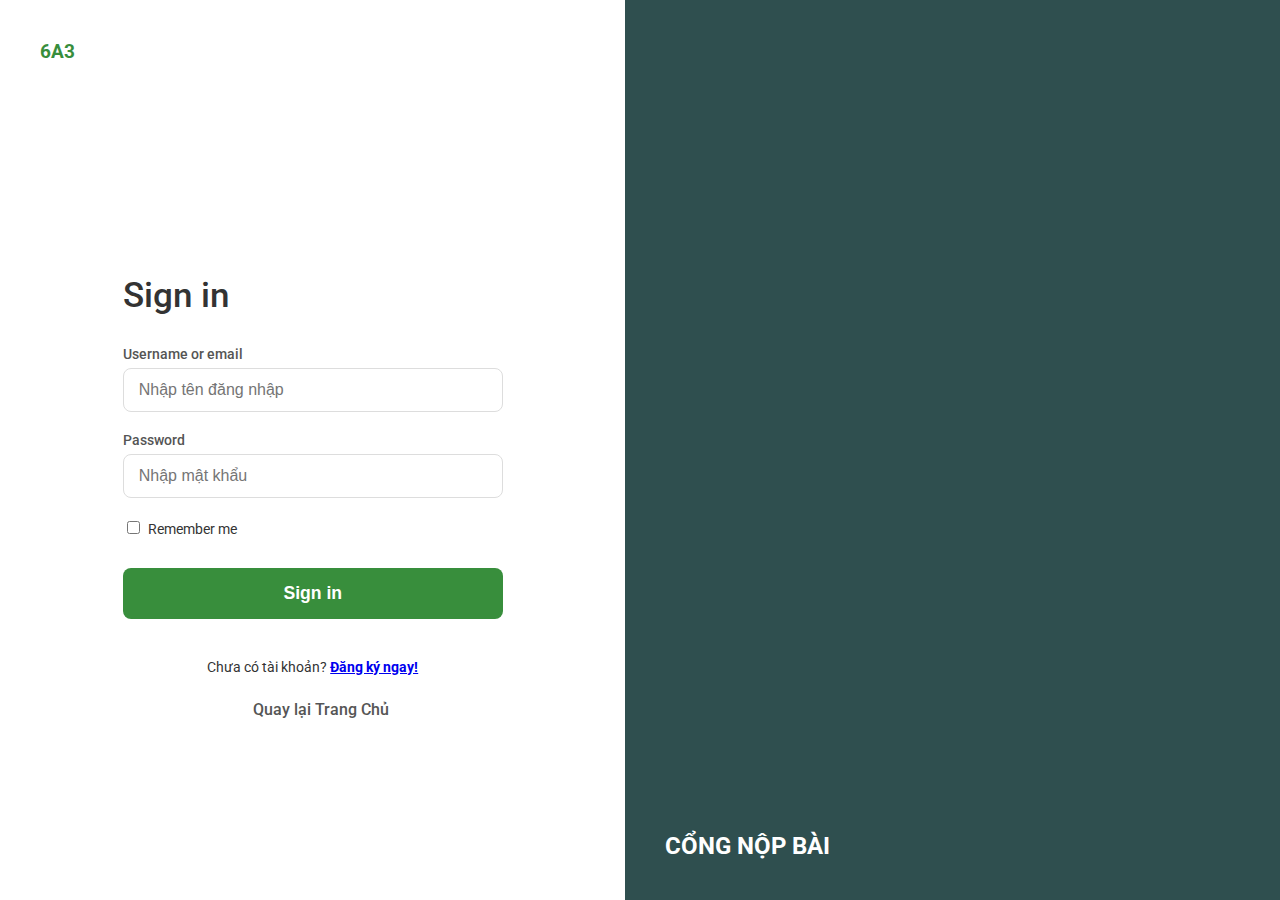
<file: chuc_nang_gv.html>
<!DOCTYPE html>
<html lang="vi">
<head>
    <meta charset="UTF-8">
    <meta name="viewport" content="width=device-width, initial-scale=1.0">
    <title>Trang Chủ | Giáo Viên 6A3</title>
    <style>
        /* CSS tương tự các file khác để giữ giao diện nhất quán */
        body { 
            font-family: 'Segoe UI', Tahoma, Geneva, Verdana, sans-serif; 
            margin: 0; 
            padding: 0; 
            background-color: #f0f8ff; 
            color: #333;
        }
        .header {
            background-color: #388E3C; 
            color: white;
            padding: 10px 40px;
            display: flex;
            justify-content: space-between;
            align-items: center; /* Đã thêm: Căn giữa dọc cho toàn bộ header */
        }
        .logo {
            display: flex; 
            align-items: center;
            cursor: pointer;
            font-size: 1.8em;
            font-weight: bold;
        }
        /* THAY ĐỔI LỚN: Điều chỉnh .nav-links để là container chứa tất cả các nút */
        .nav-links {
             display: flex; 
             align-items: center; /* Quan trọng: Căn giữa dọc các phần tử bên trong */
        }

        .nav-links a {
            color: white; text-decoration: none; padding: 8px 15px; border-radius: 4px; margin-left: 10px;
            transition: background-color 0.3s;
        }
        .nav-links a.active {
            background-color: #4CAF50; font-weight: bold;
        }
        #user-info-container {
            display: flex; 
            align-items: center; /* Quan trọng: Căn giữa dọc thông tin người dùng */
            margin-left: 20px;
        }
        #welcome-user {
            color: #FFC107; font-weight: bold; margin-right: 20px; font-size: 1.1em;
            /* Cần đảm bảo welcome-user căn giữa với các nút khác */
            padding: 0;
        }
        #logout-btn {
            background-color: #e74c3c; cursor: pointer; padding: 8px 15px;
        }
        #logout-btn:hover { background-color: #c0392b; }

        /* Main Content */
        .main-area {
            max-width: 900px;
            margin: 40px auto;
            padding: 20px;
            background-color: white;
            border-radius: 8px;
            box-shadow: 0 4px 10px rgba(0,0,0,0.1);
        }
        .welcome-block h1 {
            color: #388E3C;
            border-bottom: 2px solid #FFC107;
            padding-bottom: 10px;
            margin-bottom: 20px;
        }
        .welcome-block p {
            font-size: 1.1em;
            line-height: 1.6;
        }

        /* Action Grid */
        .action-grid {
            display: flex;
            gap: 20px;
            margin-top: 30px;
            justify-content: center;
        }
        .action-card {
            background-color: #e8f5e9;
            border: 1px solid #4CAF50;
            padding: 25px;
            border-radius: 8px;
            text-align: center;
            flex: 1;
            max-width: 300px;
            transition: transform 0.3s, box-shadow 0.3s;
            cursor: pointer;
        }
        .action-card:hover {
            transform: translateY(-5px);
            box-shadow: 0 8px 15px rgba(0,0,0,0.15);
        }
        .action-card h3 {
            color: #388E3C;
            margin-top: 10px;
            margin-bottom: 15px;
        }
        .action-card span {
            font-size: 3em;
            color: #FFC107;
            display: block;
        }
        .action-card a {
            text-decoration: none;
            color: #333;
            font-weight: bold;
        }

        /* Footer */
        .footer {
            padding: 20px; text-align: center; background-color: #333;
            color: white; font-size: 0.9em; margin-top: 40px;
        }
    </style>
</head>
<body onload="checkTeacherAccess()">
    <div class="header">
        <div class="logo">
            <span>LỚP 6A3 (GV)</span>
        </div>
        <div class="nav-links">
            <a href="#" class="active">Trang Chủ</a> 
            <a href="index_gv.html">Chấm Bài</a> 
            
            <div id="user-info-container">
                <span id="welcome-user"></span>
                <a href="#" onclick="logout()" id="logout-btn">Đăng Xuất</a>
            </div>
        </div>
    </div>

    <div class="main-area">
        <div class="welcome-block">
            <h1>Chào mừng, Giáo viên <span id="teacher-display-name"></span>!</h1>
            <p>Đây là trang tổng quan dành cho Giáo viên. Từ đây, bạn có thể nhanh chóng truy cập các công cụ quản lý bài tập và theo dõi tiến độ của học sinh.</p>
        </div>

        <div class="action-grid">
            <a href="index_gv.html" class="action-card">
                <span>📝</span>
                <h3>Chấm Bài/Quản Lý Bài Nộp</h3>
                <p>Xem, duyệt, và chấm điểm các bài tập đã nộp của học sinh 6A3.</p>
            </a>
            
            <a href="danh_sach_lop.html" class="action-card">
                <span>👥</span>
                <h3>Danh Sách Lớp</h3>
                <p>Xem thông tin chi tiết và thống kê về các thành viên lớp 6A3.</p>
            </a>
            </div>
        </div>
        
    </div>

    <div class="footer">
        © 2025 Lớp 6A3 Chuyên Anh | Hệ thống Quản Lý.
    </div>

    <script>
        let loggedInDisplayName = ''; 

        // Hàm kiểm tra quyền truy cập và hiển thị thông tin GV
        function checkTeacherAccess() {
            const role = localStorage.getItem('role');
            const displayName = localStorage.getItem('displayName'); 

            if (role !== 'gv') {
                alert('Bạn không có quyền truy cập trang này. Vui lòng đăng nhập bằng tài khoản Giáo viên.');
                window.location.href = 'dangnhap.html';
                return;
            }

            loggedInDisplayName = displayName || 'Giáo viên'; 
            
            // Cập nhật tên hiển thị
            document.getElementById('teacher-display-name').textContent = loggedInDisplayName;
            document.getElementById('welcome-user').textContent = `Xin chào, ${loggedInDisplayName}!`;
        }

        function logout() {
            localStorage.removeItem('username');
            localStorage.removeItem('role');
            localStorage.removeItem('displayName'); 
            // Điều hướng về trang chủ chung hoặc trang đăng nhập
            window.location.href = 'trang_chu_gv.html'; 
        }
    </script>
</body>
</html>
</file>
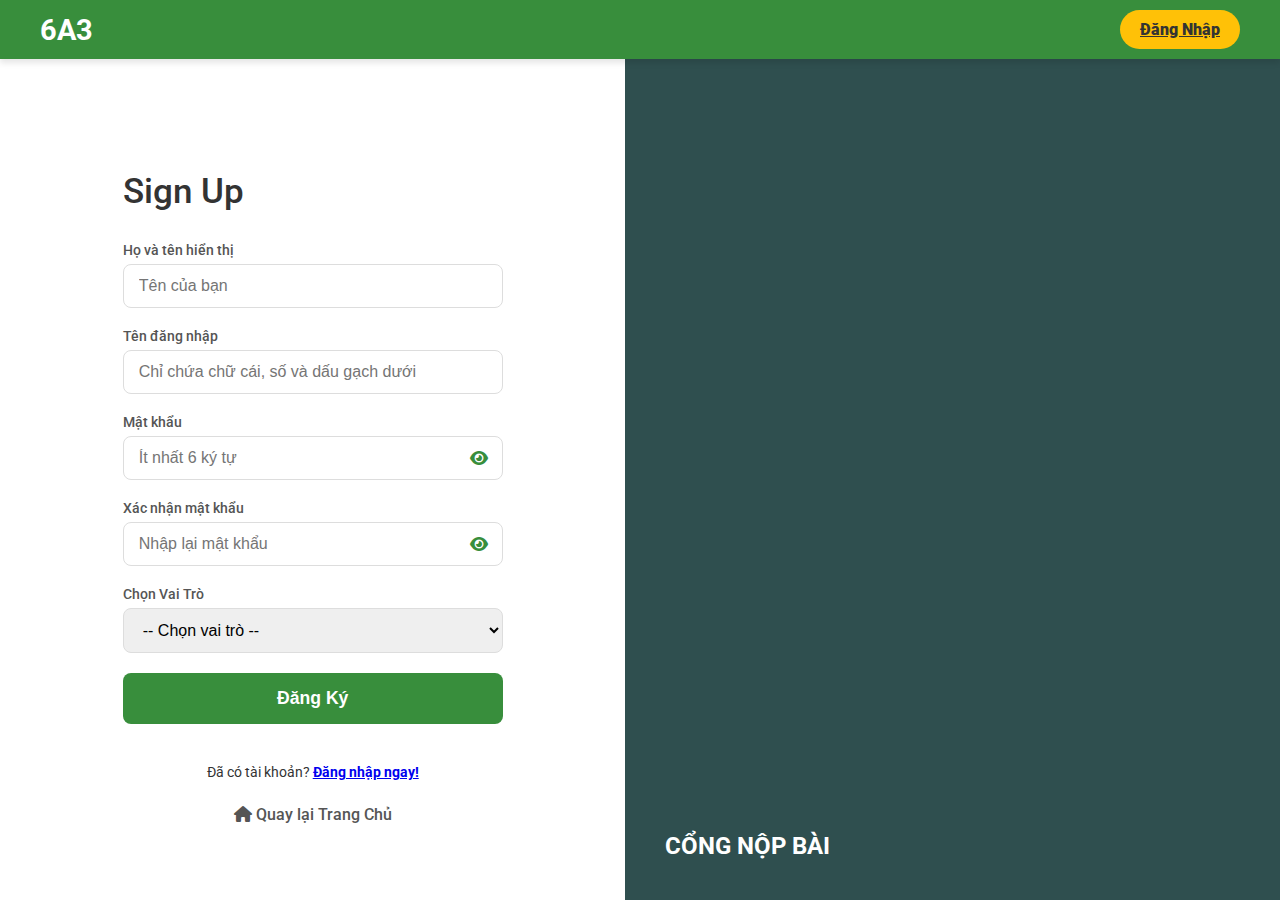
<file: dangky.html>
<!DOCTYPE html>
<html lang="vi">
<head>
    <meta charset="UTF-8">
    <meta name="viewport" content="width=device-width, initial-scale=1.0">
    <title>Đăng Ký | Cổng Nộp Bài 6A3</title>
    <link href="https://fonts.googleapis.com/css2?family=Roboto:wght@300;400;500;700;900&display=swap" rel="stylesheet">
    <link rel="stylesheet" href="https://cdnjs.cloudflare.com/ajax/libs/font-awesome/6.0.0-beta3/css/all.min.css">
    <style>
        /* CSS của bạn (Giữ nguyên) */
        :root {
            --primary-green: #388E3C;
            --light-green: #4CAF50;
            --dark-gray: #333;
            --medium-gray: #555;
            --light-gray: #ddd;
            --accent-yellow: #FFC107;
            --bg-light: #f9f9f9;
            --text-color: #333;
            --box-shadow: 0 4px 6px rgba(0, 0, 0, 0.1);
        }

        body {
            font-family: 'Roboto', sans-serif;
            margin: 0;
            padding: 0;
            background-color: var(--bg-light);
            display: flex;
            min-height: 100vh;
            color: var(--text-color);
            overflow: hidden; 
        }

        .signup-wrapper {
            display: flex;
            width: 100%;
        }

        /* --- HEADER --- */
        .header {
            background-color: var(--primary-green);
            color: white;
            padding: 10px 40px;
            display: flex;
            justify-content: space-between;
            align-items: center;
            box-shadow: var(--box-shadow);
            position: absolute; 
            top: 0;
            width: calc(100% - 80px); 
            z-index: 10;
        }

        .logo {
            font-size: 1.8em;
            font-weight: 700;
            color: white;
            text-decoration: none;
            cursor: pointer;
        }

        .nav-links {
            display: flex;
            align-items: center;
            gap: 10px;
        }

        /* Nút Đăng Nhập (màu vàng) */
        .nav-links a.btn-login-nav { 
            background-color: var(--accent-yellow); 
            color: var(--dark-gray); 
            font-weight: 900;
            padding: 10px 20px;
            border-radius: 25px; 
        }
        .nav-links a.btn-login-nav:hover { 
            background-color: #ffd760; 
        }


        /* --- LEFT SIDE - SIGNUP FORM --- */
        .signup-left {
            flex: 1;
            display: flex;
            flex-direction: column;
            align-items: center;
            justify-content: center;
            padding: 120px 40px 40px 40px; 
            background-color: white;
            position: relative;
            min-width: 400px; 
            overflow-y: auto; 
        }

        .signup-logo-small {
            position: absolute;
            top: 40px;
            left: 40px;
            font-size: 1.2em;
            font-weight: 700;
            color: var(--primary-green);
            cursor: pointer;
        }

        .signup-form-container {
            width: 100%;
            max-width: 380px; 
            text-align: left;
        }

        .signup-form-container h1 {
            font-size: 2.2em;
            font-weight: 500;
            margin-bottom: 30px;
            color: var(--dark-gray);
        }

        .form-group {
            margin-bottom: 20px;
        }

        .form-group label {
            display: block;
            font-size: 0.9em;
            color: var(--medium-gray);
            margin-bottom: 5px;
            font-weight: 500;
        }

        .input-box-wrapper {
            position: relative;
        }

        .form-group input[type="text"],
        .form-group input[type="password"],
        .form-group input[type="email"],
        .form-group select {
            width: 100%;
            padding: 12px 15px;
            border: 1px solid var(--light-gray);
            border-radius: 8px;
            font-size: 1em;
            box-sizing: border-box;
            transition: border-color 0.3s;
        }

        .password-icon {
            position: absolute;
            right: 15px;
            top: 50%;
            transform: translateY(-50%);
            color: var(--primary-green);
            cursor: pointer;
        }

        .form-group input:focus, .form-group select:focus {
            outline: none;
            border-color: var(--primary-green);
        }

        .form-options {
            display: flex;
            justify-content: flex-start;
            align-items: center;
            margin-bottom: 30px;
            font-size: 0.9em;
        }

        .form-options input[type="checkbox"] {
            margin-right: 5px;
        }

        .btn-signup {
            width: 100%;
            padding: 15px;
            background-color: var(--primary-green);
            color: white;
            border: none;
            border-radius: 8px;
            font-size: 1.1em;
            font-weight: 600;
            cursor: pointer;
            transition: background-color 0.3s ease;
            margin-bottom: 20px;
        }
        .btn-signup:hover {
            background-color: var(--light-green);
        }

        .back-to-home {
            width: 100%;
            text-align: center;
            margin-top: 10px;
            font-size: 1em;
        }
        .back-to-home a {
            display: inline-block;
            color: var(--medium-gray);
            text-decoration: none;
            padding: 10px 0;
            font-weight: 500;
            transition: color 0.3s;
        }
        .back-to-home a:hover {
            color: var(--primary-green);
            text-decoration: underline;
        }


        /* --- RIGHT SIDE - IMAGE --- */
        .signup-right {
            flex: 1.2;
            background-color: #2F4F4F;
            background-image: url('https://hcmupeda.edu.vn/wp-content/uploads/2021/10/Ky-nang-lam-viec-nhom-la-gi-va-cach-lam-viec-nhom-hieu-qua-768x506.jpg');
            background-size: cover;
            background-position: center;
            position: relative;
        }

        .signup-right-overlay {
            position: absolute;
            bottom: 40px;
            left: 40px;
            color: white;
            font-size: 1.5em;
            font-weight: bold;
        }

        /* Responsive adjustments */
        @media (max-width: 992px) {
            .signup-right {
                display: none;
            }
            .signup-left {
                width: 100%;
                flex: none;
            }
        }
    </style>
</head>
<body>
    <div class="header">
        <a href="trang_chu.html" class="logo">6A3</a>
        <div class="nav-links">
            <a href="dangnhap.html" class="btn-login-nav">Đăng Nhập</a>
        </div>
    </div>

    <div class="signup-wrapper">
        <div class="signup-left">
            <div class="signup-logo-small" onclick="window.location.href='trang_chu.html'">
                6A3
            </div>

            <div class="signup-form-container">
                <h1>Sign Up</h1>

                <form id="signup-form"> 
                    <div class="form-group">
                        <label for="display-name">Họ và tên hiển thị</label>
                        <input type="text" id="display-name" required placeholder="Tên của bạn">
                    </div>

                    <div class="form-group">
                        <label for="username">Tên đăng nhập</label>
                        <input type="text" id="username" required placeholder="Chỉ chứa chữ cái, số và dấu gạch dưới">
                    </div>

                    <div class="form-group">
                        <label for="password">Mật khẩu</label>
                        <div class="input-box-wrapper">
                            <input type="password" id="password" required placeholder="Ít nhất 6 ký tự">
                            <i class="fas fa-eye password-icon"></i>
                        </div>
                    </div>

                    <div class="form-group">
                        <label for="confirm-password">Xác nhận mật khẩu</label>
                        <div class="input-box-wrapper">
                            <input type="password" id="confirm-password" required placeholder="Nhập lại mật khẩu">
                            <i class="fas fa-eye password-icon"></i>
                        </div>
                    </div>

                    <div class="form-group">
                        <label for="role">Chọn Vai Trò</label>
                        <select id="role" required>
                            <option value="">-- Chọn vai trò --</option>
                            <option value="hs">Học sinh</option>
                            <option value="gv">Giáo viên</option>
                        </select>
                    </div>

                    <button type="submit" class="btn-signup">Đăng Ký</button>
                </form>

                <p style="text-align: center; margin-top: 20px; font-size: 0.9em;">
                    Đã có tài khoản? <a href="dangnhap.html" style="font-weight: 700;">Đăng nhập ngay!</a>
                </p>

                <div class="back-to-home">
                    <a href="trang_chu.html"><i class="fas fa-home"></i> Quay lại Trang Chủ</a>
                </div>
            </div>
        </div>

        <div class="signup-right">
            <div class="signup-right-overlay">
                CỔNG NỘP BÀI
            </div>
        </div>
    </div>

    <script src="db_submissions.js"></script> 
    
    <script>
        // Chức năng ẩn/hiện mật khẩu (giữ nguyên)
        document.querySelectorAll('.password-icon').forEach(icon => {
            icon.addEventListener('click', function() {
                const passwordInput = this.previousElementSibling;
                const type = passwordInput.getAttribute('type') === 'password' ? 'text' : 'password';
                passwordInput.setAttribute('type', type);
                this.classList.toggle('fa-eye-slash');
                this.classList.toggle('fa-eye');
            });
        });

        // Hàm xử lý đăng ký chính
       // Thay thế khối JavaScript hiện tại trong file dangky.html của bạn

document.getElementById('register-form').addEventListener('submit', function(event) {
    event.preventDefault();

    const username = document.getElementById('username').value.trim();
    const password = document.getElementById('password').value;
    const displayName = document.getElementById('display-name').value.trim(); // Tên hiển thị

    // 1. Lấy danh sách người dùng hiện tại
    const usersJSON = localStorage.getItem('allUsers');
    let allUsers = {};
    if (usersJSON) {
        allUsers = JSON.parse(usersJSON);
    }

    // 2. Kiểm tra tên đăng nhập đã tồn tại chưa
    if (allUsers[username]) {
        alert('Tên đăng nhập đã tồn tại. Vui lòng chọn tên khác.');
        return;
    }

    // 3. THÊM người dùng mới
    const newUser = {
        username: username,
        password: password,
        role: 'hs', // Mặc định là học sinh
        displayName: displayName
    };

    allUsers[username] = newUser;

    // 4. LƯU danh sách người dùng MỚI (có người dùng vừa đăng ký) trở lại localStorage
    localStorage.setItem('allUsers', JSON.stringify(allUsers));
    
    alert(`Đăng ký thành công! Chào mừng ${displayName}. Bạn có thể đăng nhập ngay bây giờ.`);
    
    // Chuyển hướng về trang đăng nhập
    window.location.href = 'dangnhap.html'; 
});
    </script>
</body>
</html>
</file>
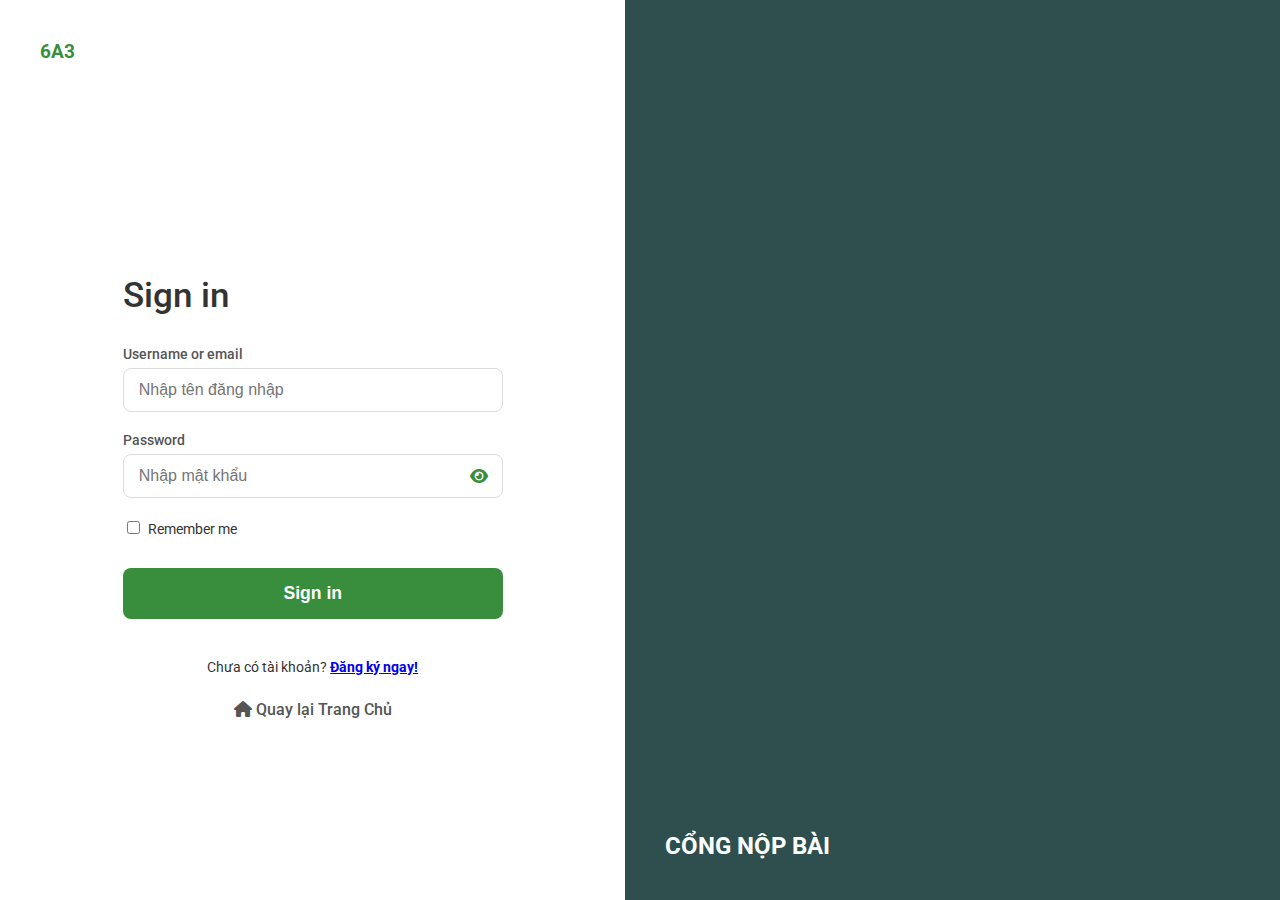
<file: dangnhap.html>
<!DOCTYPE html>
<html lang="vi">
<head>
    <meta charset="UTF-8">
    <meta name="viewport" content="width=device-width, initial-scale=1.0">
    <title>Đăng Nhập | Cổng Nộp Bài 6A3</title>
    
    <link href="https://fonts.googleapis.com/css2?family=Roboto:wght@300;400;500;700;900&display=swap" rel="stylesheet">
    <link rel="stylesheet" href="https://cdnjs.cloudflare.com/ajax/libs/font-awesome/6.0.0-beta3/css/all.min.css">
    <style>
        :root {
            --primary-green: #388E3C; 
            --light-green: #4CAF50;  
            --dark-gray: #333;
            --medium-gray: #555;
            --light-gray: #ddd;
            --accent-yellow: #FFC107; 
            --bg-light: #f9f9f9;
            --text-color: #333;
            --box-shadow: 0 4px 6px rgba(0, 0, 0, 0.1);
        }

        body {
            font-family: 'Roboto', sans-serif;
            margin: 0;
            padding: 0;
            background-color: var(--bg-light);
            display: flex;
            min-height: 100vh;
            color: var(--text-color);
            overflow: hidden; 
        }

        .login-wrapper {
            display: flex;
            width: 100%;
        }
        
        /* --- HEADER/NAVIGATION (Giữ style) --- */
        .header { 
            background-color: var(--primary-green); 
            color: white; 
            padding: 10px 40px; 
            display: flex; 
            justify-content: space-between; 
            align-items: center; 
            box-shadow: var(--box-shadow);
            position: absolute;
            top: 0;
            width: calc(100% - 80px); 
            z-index: 10;
        }
        .logo { 
            font-size: 1.8em; 
            font-weight: 700; 
            color: white; 
            cursor: pointer; 
        }
        .nav-links { 
            display: flex; 
            align-items: center; 
            gap: 10px;
        }
        .nav-links a { 
            color: white; 
            text-decoration: none; 
            padding: 10px 15px; 
            border-radius: 8px; 
            font-weight: 700;
            transition: background-color 0.3s;
        }
        .nav-links a.btn-login-nav { 
            background-color: var(--accent-yellow); 
            color: var(--dark-gray); 
            font-weight: 900;
            padding: 10px 20px;
            border-radius: 25px; 
        }
        .nav-links a.btn-login-nav:hover { 
            background-color: #ffd760; 
        }


        /* --- LEFT SIDE - LOGIN FORM --- */
        .login-left {
            flex: 1; 
            display: flex;
            flex-direction: column;
            align-items: center;
            justify-content: center;
            padding: 120px 40px 40px 40px; 
            background-color: white;
            position: relative;
            min-width: 400px;
        }
        
        /* Logo (Đã điều chỉnh vị trí do không còn ngôn ngữ ở góc phải) */
        .login-logo-small {
            position: absolute;
            top: 40px;
            left: 40px;
            font-size: 1.2em;
            font-weight: 700;
            color: var(--primary-green);
            cursor: pointer; 
        }
        
        /* Đã xóa .language-selector-container và .language-selector CSS */

        .login-form-container {
            width: 100%;
            max-width: 380px; 
            text-align: left;
        }

        .login-form-container h1 {
            font-size: 2.2em;
            font-weight: 500;
            margin-bottom: 30px;
            color: var(--dark-gray);
        }

        .form-group {
            margin-bottom: 20px;
        }

        .form-group label {
            display: block;
            font-size: 0.9em;
            color: var(--medium-gray);
            margin-bottom: 5px;
            font-weight: 500;
        }
        
        .input-box-wrapper {
            position: relative;
        }

        .form-group input[type="text"],
        .form-group input[type="password"] { 
            width: 100%;
            padding: 12px 15px;
            border: 1px solid var(--light-gray);
            border-radius: 8px; 
            font-size: 1em;
            box-sizing: border-box;
            transition: border-color 0.3s;
        }
        
        /* Icon mắt */
        .password-icon {
            position: absolute;
            right: 15px;
            top: 50%;
            transform: translateY(-50%);
            color: var(--primary-green);
            cursor: pointer;
        }

        .form-group input:focus { 
            outline: none;
            border-color: var(--primary-green);
        }

        .form-options {
            display: flex;
            justify-content: flex-start; 
            align-items: center;
            margin-bottom: 30px;
            font-size: 0.9em;
        }
        
        .form-options input[type="checkbox"] {
            margin-right: 5px;
        }
        
        .btn-signin {
            width: 100%;
            padding: 15px;
            background-color: var(--primary-green);
            color: white;
            border: none;
            border-radius: 8px;
            font-size: 1.1em;
            font-weight: 600;
            cursor: pointer;
            transition: background-color 0.3s ease;
            margin-bottom: 20px; 
        }
        .btn-signin:hover {
            background-color: var(--light-green);
        }

        /* Style cho nút Quay lại Trang Chủ */
        .back-to-home {
            width: 100%;
            text-align: center;
            margin-top: 10px;
            font-size: 1em;
        }
        .back-to-home a {
            display: inline-block;
            color: var(--medium-gray);
            text-decoration: none;
            padding: 10px 0;
            font-weight: 500;
            transition: color 0.3s;
        }
        .back-to-home a:hover {
            color: var(--primary-green);
            text-decoration: underline;
        }


        /* --- RIGHT SIDE - IMAGE --- */
        .login-right {
            flex: 1.2; 
            background-color: #2F4F4F; 
            /* URL ảnh minh họa bạn đã cung cấp */
            background-image: url('https://thanhnien.mediacdn.vn/uploaded/dieutrang.qc/2019_12_15/ila/ial-1_ULVT.jpg?width=500'); 
            background-size: cover;
            background-position: center;
            position: relative;
        }
        
        .login-right-overlay {
            position: absolute;
            bottom: 40px;
            left: 40px;
            color: white;
            font-size: 1.5em;
            font-weight: bold;
        }
        
        /* Responsive adjustments */
        @media (max-width: 992px) {
            .login-right {
                display: none; 
            }
            .login-left {
                width: 100%;
                flex: none;
            }
        }
    </style>
</head>
<body onload="checkAccess()">
    <div class="login-wrapper">
        <div class="login-left">
            
            <div class="login-logo-small" onclick="window.location.href='trang_chu.html'">
                6A3
            </div>
            <div class="login-form-container">
                <h1>Sign in</h1>

                <form id="login-form">
                    <div class="form-group">
                        <label for="username">Username or email</label>
                        <input type="text" id="username" required placeholder="Nhập tên đăng nhập">
                    </div>

                    <div class="form-group">
                        <label for="password">Password</label>
                        <div class="input-box-wrapper">
                            <input type="password" id="password" required placeholder="Nhập mật khẩu">
                            <i class="fas fa-eye password-icon"></i>
                        </div>
                    </div>
                    
                    <div class="form-options">
                        <div class="checkbox-group">
                            <input type="checkbox" id="remember-me">
                            <label for="remember-me">Remember me</label>
                        </div>
                    </div>

                    <button type="submit" class="btn-signin">Sign in</button>
                    
                </form>
                
                <p style="text-align: center; margin-top: 20px; font-size: 0.9em;">
                    Chưa có tài khoản? <a href="dangky.html" style="font-weight: 700;">Đăng ký ngay!</a>
                </p>
                
                <div class="back-to-home">
                    <a href="trang_chu.html"><i class="fas fa-home"></i> Quay lại Trang Chủ</a>
                </div>
            </div>
        </div>

        <div class="login-right">
            <div class="login-right-overlay">
                CỔNG NỘP BÀI
            </div>
        </div>
    </div>
    
<script src="db_submissions.js"></script>
    <script>
        // DÁN TOÀN BỘ CODE NÀY VÀO KHỐI <script> TRONG dangnhap.html

// =========================================================================
// ✅ HÀM KHỞI TẠO TỐI THIỂU (CHỈ TÀI KHOẢN GV)
// =========================================================================
function initializeUsers() {
    const usersJSON = localStorage.getItem('allUsers');
    
    // Nếu chưa có dữ liệu HOẶC dữ liệu không hợp lệ, KHỞI TẠO LẠI
    if (!usersJSON || Object.keys(JSON.parse(usersJSON)).length === 0) {
        const defaultUsers = {
            'ndb_chaowner': { username: 'ndb_chaowner', password: 'matkhauquantrong', role: 'gv', displayName: 'Ngô Đăng Bảo Châu' },
            // Bỏ qua 40 HS, chúng sẽ tự đăng ký
        };
        // LƯU DỮ LIỆU CHỈ CÓ GV VÀO LOCALSTORAGE LẦN ĐẦU TIÊN
        localStorage.setItem('allUsers', JSON.stringify(defaultUsers));
        console.log('Đã khởi tạo tài khoản Giáo viên mặc định.');
    }
}

// GỌI HÀM KHỞI TẠO NGAY KHI TRANG TẢI
initializeUsers(); 

// --- CÁC HÀM KHÁC (GIỮ NGUYÊN) ---

function redirectToRolePage(role) {
    if (role === 'gv') {
        window.location.href = 'index_gv.html'; 
    } else if (role === 'hs') {
        window.location.href = 'index_hs.html'; 
    } else {
        window.location.href = 'trang_chu.html';
    }
}

function checkAccess() {
    const role = localStorage.getItem('role');
    if (role) {
        redirectToRolePage(role); 
    }
}

document.getElementById('login-form').addEventListener('submit', function(event) {
    event.preventDefault();

    const username = document.getElementById('username').value.trim();
    const password = document.getElementById('password').value;

    // Lấy danh sách người dùng (đã được cập nhật từ Đăng ký)
    const usersJSON = localStorage.getItem('allUsers');
    let allUsers = {};
    if (usersJSON) {
        allUsers = JSON.parse(usersJSON);
    }
    
    const foundUser = allUsers[username];
    
    if (!foundUser || foundUser.password !== password) {
        alert("Tên Người Dùng hoặc Mật khẩu không chính xác.");
        return;
    }
    
    const userRole = foundUser.role;

    localStorage.setItem('username', username);
    localStorage.setItem('displayName', foundUser.displayName); 
    localStorage.setItem('role', userRole);

    alert(`Đăng nhập thành công! Chào mừng ${foundUser.displayName}.`);

    redirectToRolePage(userRole);
});
    
const passwordInput = document.getElementById('password');
const toggleIcon = document.querySelector('.password-icon');
if (toggleIcon) {
    toggleIcon.addEventListener('click', function() {
        const type = passwordInput.getAttribute('type') === 'password' ? 'text' : 'password';
        passwordInput.setAttribute('type', type);
        this.classList.toggle('fa-eye-slash');
        this.classList.toggle('fa-eye');
    });
}
    </script>
</body>
</html>
</file>
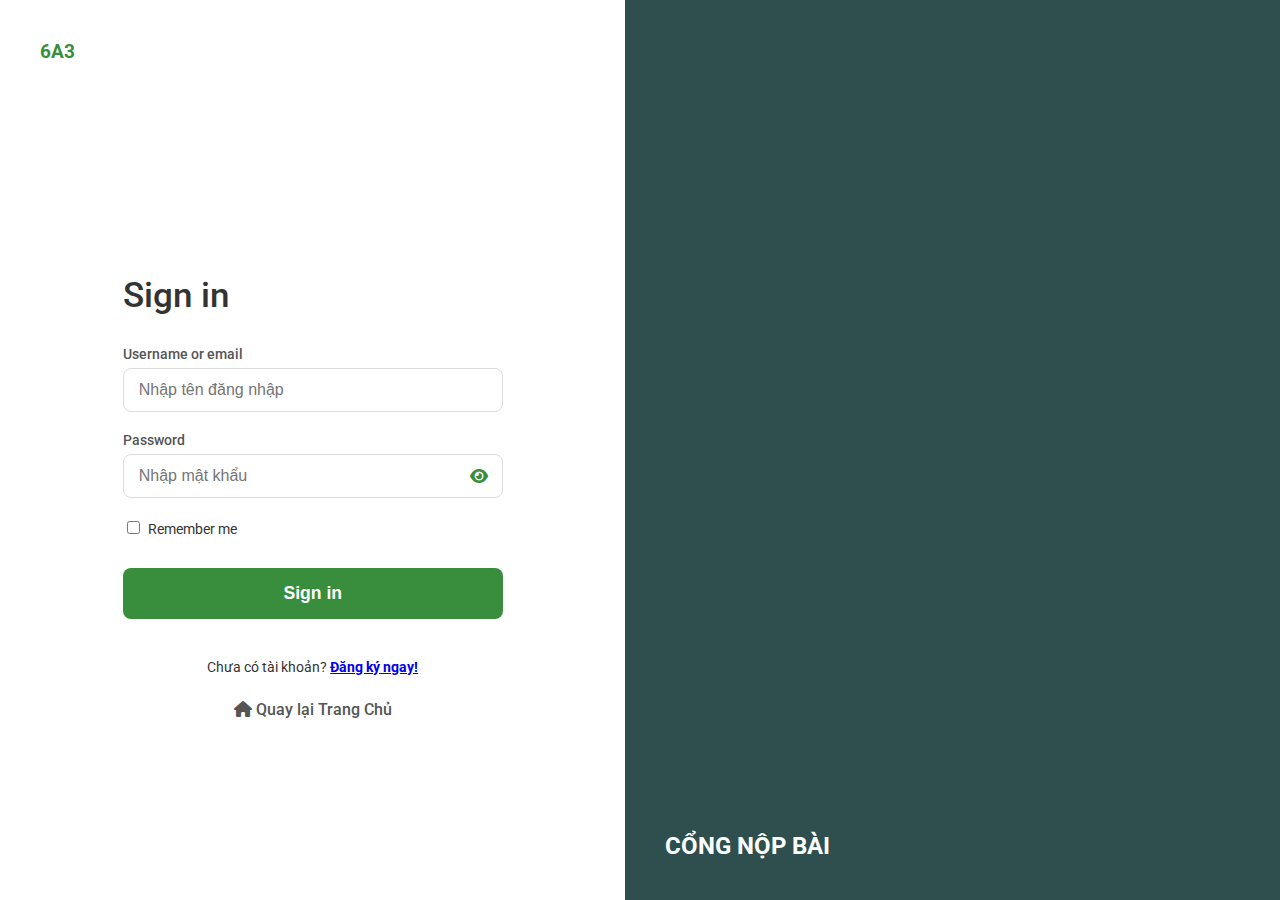
<file: danh_sach_lop.html>
<!DOCTYPE html>
<html lang="vi">
<head>
    <meta charset="UTF-8">
    <meta name="viewport" content="width=device-width, initial-scale=1.0">
    <title>Quản Lý Thành Viên Lớp 6A3</title>
    <link rel="stylesheet" href="style.css"> 
    <link rel="stylesheet" href="https://cdnjs.cloudflare.com/ajax/libs/font-awesome/5.15.4/css/all.min.css">
</head>
<body>
    <header>
        <div class="logo">LỚP 6A3 (QUẢN LÝ)</div>
        <nav>
            <a href="trang_chu_gv.html">Trang Chủ</a>
            <a href="index_gv.html">Chấm Bài</a>
            <div class="user-info">
                <i class="fas fa-user-circle"></i> 
                <span>Xin chào, <span id="display-name">Giáo viên</span>!</span>
                <a href="#" id="logout-button" class="btn-logout">Đăng Xuất</a>
            </div>
        </nav>
    </header>

    <main class="container">
        <h2 class="section-title">Quản Lý Thành Viên Lớp 6A3</h2>
        
        <div id="stats-summary" class="stats-box">
            <p class="stats-title"><i class="fas fa-chart-bar"></i> Thống Kê Tổng Hợp</p>
            <div class="stats-content">
                <span id="total-users">Tổng số: </span>
                <span id="total-gv">Giáo viên: </span>
                <span id="total-hs">Học sinh: </span>
            </div>
        </div>
        
        <h3 class="list-title gv-color">
            <i class="fas fa-chalkboard-teacher"></i> Giáo Viên Quản Lý
        </h3>
        <div class="content-box">
            <table id="gv-list-table" class="data-table">
                <thead>
                    <tr>
                        <th>STT</th>
                        <th>Họ và Tên</th>
                        <th>Tên Đăng Nhập</th>
                    </tr>
                </thead>
                <tbody>
                    </tbody>
            </table>
        </div>

        <h3 class="list-title hs-color">
            <i class="fas fa-user-graduate"></i> Danh Sách Học Sinh
        </h3>
        <div class="content-box">
            <table id="hs-list-table" class="data-table">
                <thead>
                    <tr>
                        <th>STT</th>
                        <th>Họ và Tên</th>
                        <th>Tên Đăng Nhập</th>
                        <th class="col-actions">Thao Tác Quản Lý</th>
                    </tr>
                </thead>
                <tbody>
                    </tbody>
            </table>
        </div>
    </main>
    
    <footer class="footer">
        © 2025 Lớp 6A3 Chuyên Anh | Hệ thống Quản Lý.
    </footer>

    <script src="db_submissions.js"></script>
    <script>
        // --- LOGIC HIỂN THỊ DANH SÁCH NGƯỜI DÙNG VÀ QUẢN LÝ ---

        function checkAuth() {
            const role = localStorage.getItem('role');
            if (role !== 'gv') {
                alert("Bạn không có quyền truy cập trang này.");
                window.location.href = 'dangnhap.html';
            }
            const displayName = localStorage.getItem('displayName') || 'Giáo viên';
            document.getElementById('display-name').textContent = displayName;
        }

        function loadUserList() {
            const users = JSON.parse(localStorage.getItem('users') || '[]');
            const gvTableBody = document.querySelector('#gv-list-table tbody');
            const hsTableBody = document.querySelector('#hs-list-table tbody');
            
            gvTableBody.innerHTML = ''; 
            hsTableBody.innerHTML = ''; 

            const gvList = users.filter(user => user.role === 'gv');
            const hsList = users.filter(user => user.role === 'hs');
            
            // Cập nhật thống kê
            document.getElementById('total-users').innerHTML = `Tổng số: <b>${users.length}</b>`;
            document.getElementById('total-gv').innerHTML = `Giáo viên: <b>${gvList.length}</b>`;
            document.getElementById('total-hs').innerHTML = `Học sinh: <b>${hsList.length}</b>`;

            // Hiển thị danh sách GIÁO VIÊN
            if (gvList.length === 0) {
                gvTableBody.innerHTML = '<tr><td colspan="3" class="empty-row">Chưa có tài khoản Giáo viên nào.</td></tr>';
            } else {
                gvList.forEach((user, index) => {
                    const row = gvTableBody.insertRow();
                    row.insertCell().textContent = index + 1;
                    row.insertCell().textContent = user.displayName; 
                    row.insertCell().textContent = user.username; 
                });
            }

            // Hiển thị danh sách HỌC SINH
            if (hsList.length === 0) {
                hsTableBody.innerHTML = '<tr><td colspan="4" class="empty-row">Lớp hiện chưa có học sinh nào.</td></tr>';
            } else {
                hsList.forEach((user, index) => {
                    const row = hsTableBody.insertRow();
                    row.insertCell().textContent = index + 1;
                    row.insertCell().textContent = user.displayName; 
                    row.insertCell().textContent = user.username; 
                    
                    // Thao Tác Quản Lý (Chỉ còn nút Xóa)
                    row.insertCell().innerHTML = `
                        <button onclick="removeUser('${user.username}')" class="btn-action delete-btn">
                            <i class="fas fa-trash-alt"></i> Xóa HS
                        </button>
                    `;
                });
            }
        }
        
        // Hàm Xóa Học Sinh
        function removeUser(username) {
            if (confirm(`Bạn có chắc chắn muốn XÓA VĨNH VIỄN học sinh ${username} khỏi hệ thống không? Hành động này không thể hoàn tác.`)) {
                let users = JSON.parse(localStorage.getItem('users') || '[]');
                users = users.filter(user => user.username !== username);
                localStorage.setItem('users', JSON.stringify(users));
                loadUserList();
                alert(`Đã xóa tài khoản ${username} khỏi hệ thống.`);
            }
        }

        document.getElementById('logout-button').addEventListener('click', function(e) {
            e.preventDefault();
            localStorage.removeItem('username');
            localStorage.removeItem('displayName');
            localStorage.removeItem('role');
            window.location.href = 'trang_chu.html'; 
        });

        checkAuth();
        loadUserList();
    </script>
</body>
</html>
</file>
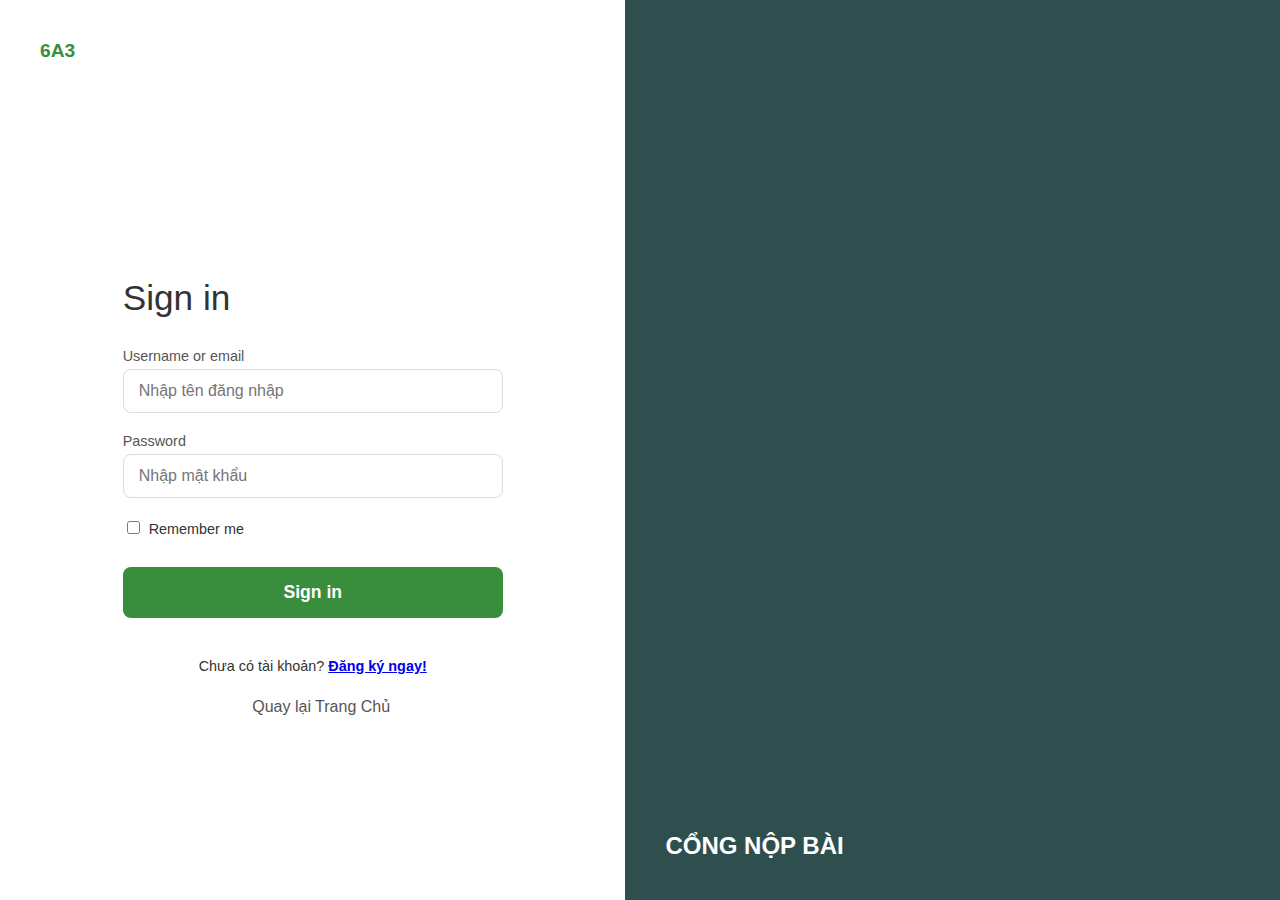
<file: index_gv.html>
<!DOCTYPE html>
<html lang="vi">
<head>
    <meta charset="UTF-8">
    <meta name="viewport" content="width=device-width, initial-scale=1.0">
    <title>Quản Lý Bài Nộp | Giáo Viên 6A3</title>
    <style>
        /* Thiết lập chung */
        body { 
            font-family: 'Segoe UI', Tahoma, Geneva, Verdana, sans-serif; 
            margin: 0; 
            padding: 0; 
            background-color: #f0f8ff; 
            color: #333;
        }
        /* --- HEADER (Giữ nguyên đã sửa lỗi) --- */
        .header {
            background-color: #388E3C; 
            color: white;
            padding: 10px 40px;
            display: flex;
            justify-content: space-between;
            align-items: center;
        }
        .logo {
            font-size: 1.8em;
            font-weight: bold;
        }
        .nav-links {
            display: flex; 
            align-items: center;
        }
        .nav-links a {
            color: white; 
            text-decoration: none; 
            padding: 8px 15px; 
            border-radius: 4px; 
            margin-left: 10px;
            transition: background-color 0.3s;
        }
        .nav-links a.active {
            background-color: #4CAF50; 
            font-weight: bold;
        }
        #user-info-container {
            display: flex; 
            align-items: center; 
            margin-left: 20px;
        }
        #welcome-user {
            color: #FFC107; 
            font-weight: bold; 
            margin-right: 20px; 
            font-size: 1.1em;
            padding: 0; 
        }
        #logout-btn {
            background-color: #e74c3c; 
            cursor: pointer; 
            padding: 8px 15px;
        }
        #logout-btn:hover { 
            background-color: #c0392b; 
        }
        /* --- KẾT THÚC HEADER --- */

        /* Main Content */
        .main-area {
            max-width: 1200px;
            margin: 40px auto;
            padding: 0 20px;
        }
        
        /* --- KHỐI MỚI: Thanh Công cụ Quản lý và Bộ Lọc --- */
        .management-tools {
            background-color: #e8f5e9; /* Nền xanh nhạt hơn */
            border: 1px solid #c8e6c9;
            padding: 25px;
            border-radius: 8px;
            margin-bottom: 30px;
            display: flex;
            justify-content: space-between;
            align-items: center;
            box-shadow: 0 2px 4px rgba(0,0,0,0.05);
        }
        .filter-group {
            display: flex;
            align-items: center;
            gap: 15px;
        }
        .filter-group label {
            font-weight: bold;
            color: #388E3C;
        }
        .filter-group select, .filter-group input[type="search"] {
            padding: 10px;
            border-radius: 4px;
            border: 1px solid #ccc;
            font-size: 1em;
            min-width: 150px;
        }
        #search-input {
            min-width: 250px;
        }
        .summary-note {
            font-style: italic;
            color: #555;
            font-size: 0.95em;
        }
        /* End Khối Mới */

        /* Lịch sử Bài Nộp */
        .history-section h2 {
            font-size: 2.2em; color: #388E3C; border-bottom: 3px solid #FFC107; padding-bottom: 15px;
            margin-bottom: 30px;
        }
        .history-table {
            width: 100%; border-collapse: collapse; background-color: white;
            box-shadow: 0 4px 8px rgba(0,0,0,0.1);
        }
        .history-table th, .history-table td {
            border: 1px solid #ddd; padding: 12px; text-align: left;
            vertical-align: middle;
        }
        .history-table th {
            background-color: #388E3C; color: white; font-weight: bold;
        }
        .history-table tr:nth-child(even) { background-color: #f9f9f9; }
        
        /* Trạng thái */
        .status-badge { display: inline-block; padding: 4px 10px; border-radius: 4px; font-size: 0.9em; font-weight: bold; }
        .status-new { background-color: #FFC107; color: #333; }
        .status-checked { background-color: #4CAF50; color: white; }

        /* Nút Xem và Chấm */
        .action-btn {
            padding: 5px 10px;
            border: none;
            border-radius: 4px;
            cursor: pointer;
            font-weight: 600;
            margin-right: 5px;
            transition: opacity 0.2s;
        }
        .btn-view { background-color: #3498db; color: white; }
        .btn-check { background-color: #2ecc71; color: white; }
        .btn-revert { background-color: #f39c12; color: white; }

        /* Footer */
        .footer {
            padding: 20px; text-align: center; background-color: #333;
            color: white; font-size: 0.9em; margin-top: 40px;
        }
    </style>
</head>
<body onload="checkTeacherAccess()">
    <div class="header">
        <div class="logo">
            <span>LỚP 6A3 (QUẢN LÝ)</span>
        </div>
        <div class="nav-links">
            <a href="trang_chu_gv.html">Trang Chủ</a> 
            <a href="#" class="active">Chấm Bài</a> 
            
            <div id="user-info-container">
                <span id="welcome-user"></span>
                <a href="#" onclick="logout()" id="logout-btn">Đăng Xuất</a>
            </div>
        </div>
    </div>

    <div class="main-area">
        <div class="management-tools">
            <div class="filter-group">
                <label for="status-filter">Trạng thái:</label>
                <select id="status-filter" onchange="filterSubmissions()">
                    <option value="all">Tất cả</option>
                    <option value="Chưa chấm">Chưa chấm</option>
                    <option value="Đã chấm">Đã chấm</option>
                </select>

                <label for="type-filter">Loại bài:</label>
                <select id="type-filter" onchange="filterSubmissions()">
                    <option value="all">Tất cả</option>
                    <option value="video">Video/Thuyết trình</option>
                    <option value="file">Tài liệu/File</option>
                    <option value="link">Liên kết</option>
                </select>

                <input type="search" id="search-input" placeholder="Tìm kiếm theo tên HS hoặc Tên Bài..." onkeyup="filterSubmissions()">
            </div>
            <div class="summary-note">
                <p>Tổng cộng: <span id="total-submissions-display" style="font-weight: bold;">0</span> bài nộp.</p>
            </div>
        </div>
        
        <div class="history-section">
            <h2>📝 Danh Sách Bài Nộp Của Học Sinh</h2>
            <table class="history-table">
                <thead>
                    <tr>
                        <th>STT</th>
                        <th>Học Sinh</th>
                        <th>Tên Bài Tập</th>
                        <th>Loại</th>
                        <th>Thời gian Nộp</th>
                        <th>Trạng thái</th>
                        <th>Điểm số</th>
                        <th>Thao Tác</th>
                    </tr>
                </thead>
                <tbody id="all-submissions-list">
                    </tbody>
            </table>
        </div>
    </div>

    <div class="footer">
        © 2025 Lớp 6A3 Chuyên Anh | Hệ thống Quản Lý.
    </div>

    <script src="db_submissions.js"></script>
    <script>
        let loggedInDisplayName = ''; 

        function checkTeacherAccess() {
            const role = localStorage.getItem('role');
            const displayName = localStorage.getItem('displayName'); 

            if (role !== 'gv') {
                alert('Bạn không có quyền truy cập trang này. Vui lòng đăng nhập bằng tài khoản Giáo viên.');
                window.location.href = 'dangnhap.html';
                return;
            }

            loggedInDisplayName = displayName || 'Giáo viên'; 
            document.getElementById('welcome-user').textContent = `Xin chào, ${loggedInDisplayName}!`;
            
            loadAllSubmissions();
        }

        function logout() {
            localStorage.removeItem('username');
            localStorage.removeItem('role');
            localStorage.removeItem('displayName'); 
            window.location.href = 'trang_chu.html';
        }

        /* --- HÀM CHẤM ĐIỂM (markSubmission) --- */
        function markSubmission(id) {
            let submissions = JSON.parse(localStorage.getItem('submissions') || '[]');
            
            const submissionId = parseInt(id); 

            const submissionIndex = submissions.findIndex(sub => sub.id === submissionId);

            if (submissionIndex !== -1) {
                const currentSubmission = submissions[submissionIndex];
                const currentStatus = currentSubmission.status;
                const studentName = currentSubmission.displayName || currentSubmission.student;
                const title = currentSubmission.title;
                const currentScore = currentSubmission.score !== undefined && currentSubmission.score !== null ? currentSubmission.score : 'Chưa có';
                
                if (currentStatus === 'Đã chấm') {
                    const action = confirm(`Bài tập "${title}" của ${studentName} đã được chấm (${currentScore}/10). Nhấn OK để HỦY CHẤM, nhấn Cancel để CHẤM LẠI.`);
                    
                    if (action) {
                        currentSubmission.status = 'Chưa chấm';
                        currentSubmission.score = null;
                        localStorage.setItem('submissions', JSON.stringify(submissions));
                        loadAllSubmissions(); 
                    } else {
                        let score = prompt(`CHẤM LẠI cho bài "${title}" của ${studentName}.\nĐiểm hiện tại: ${currentScore}/10. Nhập điểm mới (0-10):`);
                        if (score === null) return; 
                        score = parseFloat(score);

                        if (isNaN(score) || score < 0 || score > 10) {
                            alert("Điểm không hợp lệ. Vui lòng nhập điểm từ 0 đến 10.");
                            return;
                        }

                        currentSubmission.status = 'Đã chấm';
                        currentSubmission.score = score; 
                        localStorage.setItem('submissions', JSON.stringify(submissions));
                        loadAllSubmissions(); 
                    }
                    return;

                } else {
                    let score = prompt(`Chấm điểm cho bài "${title}" của ${studentName}.\nNhập điểm (0-10):`);
                    if (score === null) return; 
                    
                    score = parseFloat(score);

                    if (isNaN(score) || score < 0 || score > 10) {
                        alert("Điểm không hợp lệ. Vui lòng nhập điểm từ 0 đến 10.");
                        return;
                    }

                    currentSubmission.status = 'Đã chấm';
                    currentSubmission.score = score; 
                    localStorage.setItem('submissions', JSON.stringify(submissions));
                    loadAllSubmissions(); 
                }
            }
        }
        
        /* --- HÀM XEM BÀI (viewSubmission) --- */
        function viewSubmission(link) {
            if (!link || link.trim() === '') {
                alert("Bài nộp không có liên kết để mở.");
                return;
            }
            
            let finalLink = link.trim(); 

            if (finalLink.startsWith("file:")) {
                alert("Bài nộp này là dạng File (Ghi chú). Vui lòng yêu cầu học sinh gửi file gốc qua kênh khác.");
                return;
            }
            
            // Xử lý link không có http/https
            if (!(finalLink.startsWith("http://") || finalLink.startsWith("https://"))) {
                // Thêm https://
                finalLink = `https://${finalLink}`;
            }

            // Mở tab mới
            window.open(finalLink, '_blank');
        }

        function displayType(type) {
            switch(type) {
                case 'video': return 'Video/TT';
                case 'file': return 'Tài liệu/File';
                case 'link': return 'Liên kết';
                default: return 'Khác';
            }
        }

        /* --- HÀM LỌC VÀ HIỂN THỊ (filterSubmissions) ĐÃ SỬA CẤU TRÚC BẢNG --- */
        function filterSubmissions() {
            const statusFilter = document.getElementById('status-filter').value;
            const typeFilter = document.getElementById('type-filter').value;
            const searchInput = document.getElementById('search-input').value.toLowerCase();
            const submissions = JSON.parse(localStorage.getItem('submissions') || '[]');
            const tableBody = document.getElementById('all-submissions-list');
            tableBody.innerHTML = ''; 
            
            // Lọc dữ liệu
            const filteredSubmissions = submissions.filter(sub => {
                const displayName = sub.displayName ? sub.displayName.toLowerCase() : '';
                const title = sub.title ? sub.title.toLowerCase() : '';
                const student = sub.student ? sub.student.toLowerCase() : '';
                
                const statusMatch = statusFilter === 'all' || sub.status === statusFilter;
                const typeMatch = typeFilter === 'all' || sub.type === typeFilter;
                const searchMatch = displayName.includes(searchInput) || 
                                    title.includes(searchInput) ||
                                    student.includes(searchInput);
                
                return statusMatch && typeMatch && searchMatch;
            });

            // Sắp xếp dữ liệu đã lọc 
            filteredSubmissions.sort((a, b) => {
                if (a.status === 'Chưa chấm' && b.status !== 'Chưa chấm') return -1;
                if (a.status !== 'Chưa chấm' && b.status === 'Chưa chấm') return 1;
                return (b.id || 0) - (a.id || 0); 
            });

            document.getElementById('total-submissions-display').textContent = filteredSubmissions.length;


            if (filteredSubmissions.length === 0) {
                 // Đảm bảo colspan là 8
                 tableBody.innerHTML = '<tr><td colspan="8" style="text-align: center;">Không tìm thấy bài nộp nào phù hợp với điều kiện lọc.</td></tr>'; 
                 return;
            }

            // Hiển thị dữ liệu đã lọc
            filteredSubmissions.forEach((sub, index) => {
                const badgeClass = sub.status === 'Chưa chấm' ? 'status-new' : 'status-checked';
                
                let actionButtonText;
                let actionButtonClass;
                let scoreText;

                if (sub.status === 'Chưa chấm') {
                    actionButtonText = 'Chấm Bài';
                    actionButtonClass = 'btn-check';
                    scoreText = '<span style="color: #999;">--</span>'; 
                } else {
                    actionButtonText = 'Chấm Lại/Hủy';
                    actionButtonClass = 'btn-revert';
                    const score = sub.score !== undefined && sub.score !== null ? parseFloat(sub.score).toFixed(1) : '<span style="color: red;">Lỗi</span>';
                    scoreText = `<span style="font-weight: bold; color: #E67E22;">${score}</span>/10`; 
                }
                
                let linkToView = sub.link || ''; 
                const studentNameDisplay = sub.displayName || sub.student;

                // TẠO HÀNG VỚI 8 CỘT (TD) ĐỂ KHỚP VỚI 8 CỘT (TH)
                const row = `
                    <tr>
                        <td>${index + 1}</td>
                        <td>${studentNameDisplay} (${sub.student})</td>
                        <td>${sub.title}</td>
                        <td>${displayType(sub.type)}</td>
                        <td>${sub.date}</td>
                        <td><span class="status-badge ${badgeClass}">${sub.status}</span></td>
                        <td>${scoreText}</td> <td>
                            <button class="action-btn btn-view" onclick="viewSubmission('${linkToView}')">Xem</button>
                            <button class="action-btn ${actionButtonClass}" onclick="markSubmission('${sub.id}')">${actionButtonText}</button>
                        </td>
                    </tr>
                `;
                tableBody.innerHTML += row;
            });
        }
        
        function loadAllSubmissions() {
            filterSubmissions();
        }

    </script>
</file>
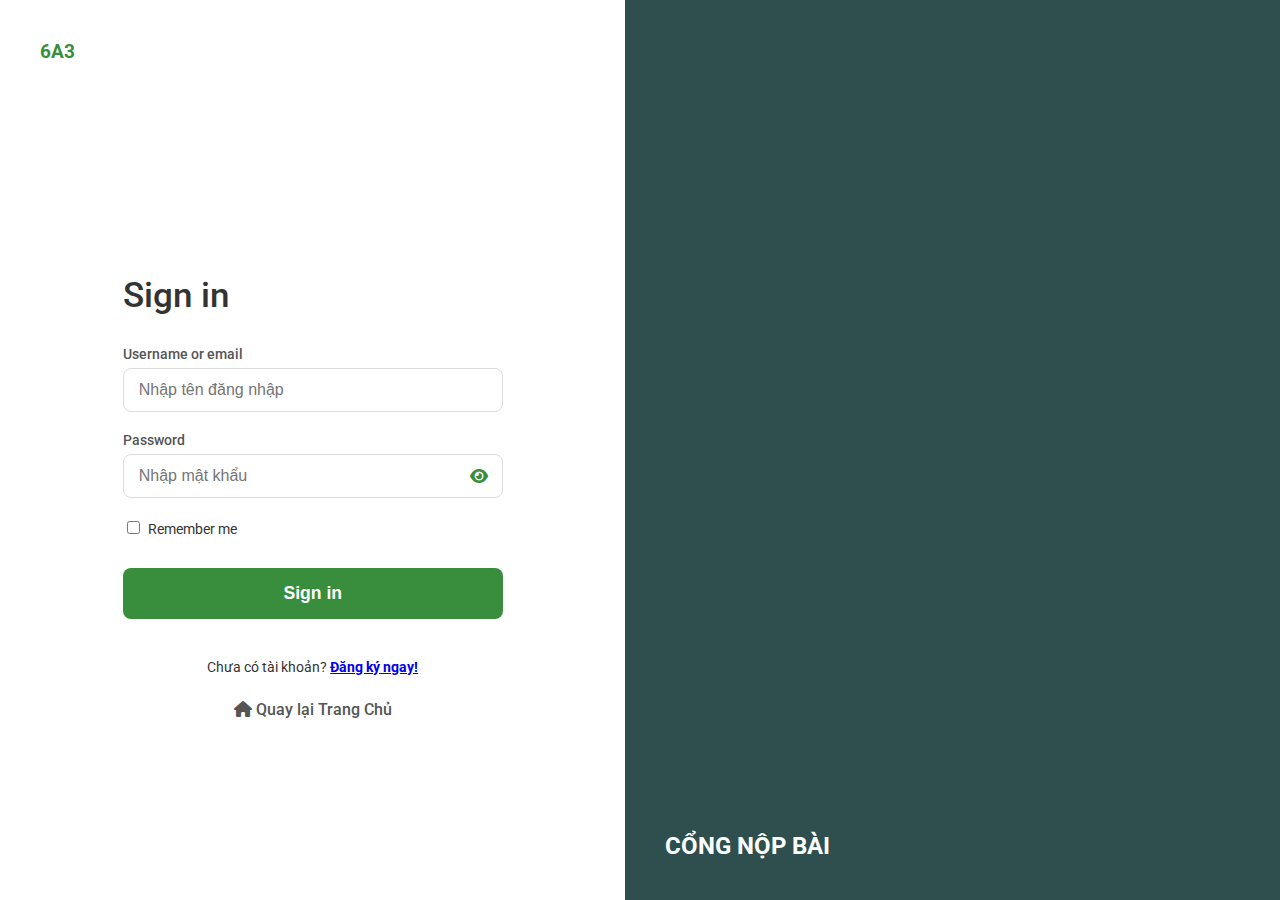
<file: index_hs.html>
<!DOCTYPE html>
<html lang="vi">
<head>
    <meta charset="UTF-8">
    <meta name="viewport" content="width=device-width, initial-scale=1.0">
    <title>Nộp Bài Tập | Học Sinh 6A3</title>
    <style>
        /* CSS KHÔNG THAY ĐỔI, ĐƯỢC GIỮ NGUYÊN */
        body { 
            font-family: 'Segoe UI', Tahoma, Geneva, Verdana, sans-serif; 
            margin: 0; 
            padding: 0; 
            background-color: #f0f8ff; 
            color: #333;
        }
        .header {
            background-color: #388E3C; 
            color: white;
            padding: 10px 40px;
            display: flex;
            justify-content: space-between;
            align-items: center;
        }
        .logo {
            display: flex; 
            align-items: center;
            cursor: pointer;
            font-size: 1.8em;
            font-weight: bold;
        }
        .logo span { margin-left: 10px; }
        .nav-links {
            display: flex; align-items: center; 
        }
        .nav-links a {
            color: white; text-decoration: none; padding: 8px 15px; border-radius: 4px; margin-left: 10px;
            transition: background-color 0.3s;
        }
        .nav-links a.active {
            background-color: #4CAF50; font-weight: bold;
        }

        /* User Info - Đã Đăng Nhập */
        #user-info-container {
            display: flex; align-items: center; margin-left: 20px;
        }
        #user-avatar {
            width: 30px; height: 30px; border-radius: 50%; 
            margin-right: 8px; border: 2px solid #FFC107; 
        }
        #welcome-user {
            color: #FFC107; font-weight: bold; margin-right: 20px; font-size: 1.1em;
        }
        #logout-btn {
            background-color: #e74c3c; cursor: pointer; padding: 8px 15px;
        }
        #logout-btn:hover { background-color: #c0392b; }

        /* Form Nộp Bài và Vùng chính */
        .main-area {
            max-width: 1000px;
            margin: 40px auto;
            padding: 0 20px;
        }
        .submission-area {
            background-color: white;
            border: 1px solid #ddd;
            border-radius: 8px;
            box-shadow: 0 2px 5px rgba(0,0,0,0.1);
            padding: 20px;
            margin-bottom: 40px;
        }
        .submission-area h2 {
            font-size: 2em; color: #388E3C; margin-bottom: 20px;
        }
        .submission-box {
            border: 1px solid #4CAF50; padding: 20px; border-radius: 8px; margin-top: 20px;
        }
        .submission-box label {
            display: block; font-weight: bold; margin-top: 15px; color: #388E3C;
        }
        .submission-box input[type="text"], 
        .submission-box input[type="file"],
        .submission-box select { 
            width: calc(100% - 22px); padding: 10px; margin-top: 5px; border: 1px solid #ccc;
            border-radius: 4px; font-size: 1em; background-color: white; cursor: pointer;
        }
        .submission-box button[type="submit"] {
            background-color: #4CAF50; color: white; padding: 10px 20px; border: none;
            border-radius: 4px; cursor: pointer; font-size: 1.1em; margin-top: 20px;
            transition: background-color 0.3s;
        }
        .submission-box button[type="submit"]:hover {
            background-color: #388E3C;
        }

        /* Lịch sử Bài Nộp Table */
        .history-section h2 {
            font-size: 1.8em; color: #388E3C; border-bottom: 2px solid #FFC107; padding-bottom: 10px;
            margin-bottom: 20px; margin-top: 40px;
        }
        .history-table {
            width: 100%; border-collapse: collapse; background-color: white;
            box-shadow: 0 4px 8px rgba(0,0,0,0.1);
        }
        .history-table th, .history-table td {
            border: 1px solid #ddd; padding: 12px; text-align: left;
        }
        .history-table th {
            background-color: #FFC107; color: #333; font-weight: bold;
        }
        .history-table tr:nth-child(even) { background-color: #fffaf0; }
        .history-table a { color: #388E3C; text-decoration: none; font-weight: 600; }
        .status-new { background-color: #f2f2f2; color: #333; }
        .status-checked { background-color: #4CAF50; color: white; }
        .status-badge { display: inline-block; padding: 4px 10px; border-radius: 4px; font-size: 0.9em; font-weight: bold; }
        
        /* CSS cho nút Xóa */
        .action-btn {
            padding: 5px 10px;
            border: none;
            border-radius: 4px;
            cursor: pointer;
            font-weight: 600;
            margin-right: 5px;
            transition: opacity 0.2s;
        }
        .action-btn:hover {
            opacity: 0.8;
        }
        .btn-delete {
            background-color: #e74c3c;
            color: white;
        }

        /* Footer */
        .footer {
            padding: 20px; text-align: center; background-color: #333;
            color: white; font-size: 0.9em; margin-top: 40px;
        }
    </style>
</head>
<body onload="checkAccess()">
    <div class="header">
        <div class="logo" onclick="window.location.href='trang_chu.html'">
            <span>LỚP 6A3</span>
        </div>
        <div class="nav-links">
            <a href="trang_chu.html">Trang Chủ</a> 
            <a href="#" class="active">Nộp Bài</a> 
            
            <div id="user-info-container">
                <img id="user-avatar" src="https://maunailxinh.com/wp-content/uploads/2025/06/avatar-an-danh-1.jpg" alt="Avatar">
                <span id="welcome-user"></span>
                <a href="#" onclick="logout()" id="logout-btn">Đăng Xuất</a>
            </div>
        </div>
    </div>

    <div class="main-area">
        <div class="submission-area">
            <h2>Khu vực Nộp Bài Tập</h2>
            <p>Chào mừng bạn trở lại, <b id="current-display-name"></b>. Bắt đầu nộp bài tập của bạn.</p>
            
            <div class="submission-box">
                <h3>Nộp Bài Tập Mới</h3>
                <form id="submission-form">
                    <label for="ten-bai-tap">Tên Bài Tập:</label>
                    <input type="text" id="ten-bai-tap" required placeholder="Lưu ý: Ghi tên chủ để thuyết trình và tên môn học !">
                    
                    <label for="loai-bai-tap">Loại Bài Nộp:</label>
                    <select id="loai-bai-tap" required>
                        <option value="" disabled selected>-- Chọn loại bài nộp --</option>
                        <option value="video">Video/Thuyết trình</option>
                        <option value="file">Tài liệu/File (PDF/Word)</option>
                        <option value="link">Liên kết khác (Website/Canva)</option>
                    </select>

                    <div id="submission-input-container">
                        <label for="lien-ket" id="link-label">Dán Liên kết (Google Drive/YouTube/v.v.):</label>
                        <input type="text" id="lien-ket" required placeholder="Liên kết đến file hoặc video...">
                    </div>
                    
                    <button type="submit">Gửi Bài Nộp</button>
                </form>
            </div>
        </div>

        <div class="history-section">
            <h2>📝 Lịch sử Bài nộp của bạn</h2>
            <table class="history-table">
                <thead>
                    <tr>
                        <th>STT</th>
                        <th>Tên Bài Tập</th>
                        <th>Loại Bài Nộp</th>
                        <th>Thời gian Nộp</th>
                        <th>Liên kết/File</th>
                        <th>Trạng thái</th>
                        <th>Điểm số</th>
                        <th>Thao tác</th> 
                    </tr>
                </thead>
                <tbody id="my-submissions-list">
                    </tbody>
            </table>
        </div>
    </div>

    <div class="footer">
        © 2025 Lớp 6A3 Chuyên Anh | Hệ thống Nộp Bài.
    </div>

    <script>
    let loggedInUsername = ''; 
    let loggedInDisplayName = ''; 

    function checkAccess() {
        const username = localStorage.getItem('username');
        const role = localStorage.getItem('role');
        const displayName = localStorage.getItem('displayName'); 

        if (role !== 'hs' || !username) {
            alert('Bạn không có quyền truy cập trang này. Vui lòng đăng nhập bằng tài khoản Học sinh.');
            window.location.href = 'dangnhap.html';
            return;
        }

        loggedInUsername = username;
        loggedInDisplayName = displayName || username; 

        document.getElementById('current-display-name').textContent = loggedInDisplayName;
        document.getElementById('welcome-user').textContent = `Xin chào, ${loggedInDisplayName}!`;
        
        loadMySubmissions();
        setupFormInteraction(); 
        setupSubmissionHandler(); 
    }

    function logout() {
        localStorage.removeItem('username');
        localStorage.removeItem('role');
        localStorage.removeItem('displayName'); 
        window.location.href = 'trang_chu.html';
    }

    function deleteSubmission(id) {
        if (!confirm("Bạn có chắc chắn muốn xóa bài nộp này? Hành động này không thể hoàn tác.")) {
            return;
        }
        
        let submissions = JSON.parse(localStorage.getItem('submissions') || '[]');
        
        const updatedSubmissions = submissions.filter(sub => sub.id != id);
        
        localStorage.setItem('submissions', JSON.stringify(updatedSubmissions));
        
        alert('Bài nộp đã được xóa thành công.');
        
        loadMySubmissions(); 
    }

    function viewSubmission(link) {
        if (!link.startsWith('http://') && !link.startsWith('https://') && !link.startsWith('file:')) {
            link = 'https://' + link;
        }
        
        if (link.startsWith("file:")) {
            alert("Đây là bài nộp dạng File đã được lưu tên. Vui lòng liên hệ Giáo viên để xem chi tiết file gốc.");
        } else {
            window.open(link, '_blank');
        }
    }

    // --- HÀM HIỂN THỊ DỮ LIỆU ĐÃ SỬA CỘT ĐIỂM SỐ VÀ THAO TÁC (8 CỘT) ---
    function loadMySubmissions() {
        const submissions = JSON.parse(localStorage.getItem('submissions') || '[]');
        const tableBody = document.getElementById('my-submissions-list');
        tableBody.innerHTML = ''; 

        const mySubmissions = submissions.filter(sub => sub.student === loggedInUsername);
        
        mySubmissions.sort((a, b) => (b.id || 0) - (a.id || 0));

        if (mySubmissions.length === 0) {
            // Đảm bảo colspan là 8
            tableBody.innerHTML = '<tr><td colspan="8" style="text-align: center;">Bạn chưa nộp bài tập nào.</td></tr>'; 
            return;
        }

        const displayType = (type) => {
            switch(type) {
                case 'video': return 'Video/TT';
                case 'file': return 'Tài liệu/File';
                case 'link': return 'Liên kết';
                default: return 'Khác';
            }
        }

        mySubmissions.forEach((sub, index) => {
            const badgeClass = sub.status === 'Chưa chấm' ? 'status-new' : 'status-checked';
            
            // LOGIC HIỂN THỊ ĐIỂM SỐ
            let scoreText;
            if (sub.status === 'Đã chấm' && sub.score !== undefined && sub.score !== null) {
                const score = parseFloat(sub.score).toFixed(1);
                scoreText = `<span style="font-weight: bold; color: #16A085;">${score}</span>/10`; 
            } else {
                scoreText = `<span style="color: #E74C3C;">Chưa chấm</span>`; 
            }

            // TẠO NÚT XEM LINK VỚI CLASS ĐẶC BIỆT
            let linkContent;
            linkContent = `<button class="action-btn btn-view link-view-yellow" onclick="viewSubmission('${sub.link}')">Xem Link</button>`;


            const row = `
                <tr>
                    <td>${index + 1}</td>
                    <td>${sub.title}</td>
                    <td>${displayType(sub.type)}</td>
                    <td>${sub.date}</td>
                    <td>${linkContent}</td>      <td><span class="status-badge ${badgeClass}">${sub.status}</span></td>
                    <td>${scoreText}</td>        <td>
                        <button class="action-btn btn-delete" onclick="deleteSubmission(${sub.id})">Xóa</button> 
                    </td>
                </tr>
            `;
            tableBody.innerHTML += row;
        });
    }

    // --- (Phần code nộp bài và tương tác form giữ nguyên) ---
    function handleSubmitSubmission(event) {
        event.preventDefault();

        const form = event.target;
        const title = document.getElementById('ten-bai-tap').value.trim();
        const type = document.getElementById('loai-bai-tap').value;
        const linkInput = document.getElementById('lien-ket');
        let link = linkInput.value.trim();

        if (!title || !type || !link) {
            alert("Vui lòng nhập đầy đủ Tên Bài Tập, Loại Bài Nộp, và Liên kết!");
            return;
        }

        if (!link.startsWith('http://') && !link.startsWith('https://')) {
            link = 'https://' + link;
        }

        const newSubmission = {
            id: Date.now(), 
            student: loggedInUsername, 
            title: title,
            type: type,
            link: link,
            date: new Date().toLocaleString('vi-VN'),
            status: 'Chưa chấm',
            score: null 
        };

        let submissions = JSON.parse(localStorage.getItem('submissions') || '[]');
        submissions.push(newSubmission);
        localStorage.setItem('submissions', JSON.stringify(submissions));

        form.reset();
        document.getElementById('loai-bai-tap').value = ''; 
        setupFormInteraction(); 
        
        loadMySubmissions();

        alert("🎉 Nộp bài thành công!\n\n⚠️ LƯU Ý: Bài nộp đã được lưu với địa chỉ chính xác. Tuy nhiên, dữ liệu này chỉ được lưu cục bộ trên máy của bạn. Để Giáo viên chấm bài được, vui lòng đảm bảo liên kết bạn nộp là liên kết chia sẻ công khai.");
    }

    function setupSubmissionHandler() {
        const form = document.getElementById('submission-form');
        form.addEventListener('submit', handleSubmitSubmission);
    }

    function setupFormInteraction() {
        const loaiBaiTapSelect = document.getElementById('loai-bai-tap');
        const inputContainer = document.getElementById('submission-input-container');

        updateInputFields(loaiBaiTapSelect.value);

        loaiBaiTapSelect.addEventListener('change', function() {
            updateInputFields(this.value);
        });

        function updateInputFields(selectedValue) {
            let content = '';
            
            const guideLink = "https://www.youtube.com/watch?v=IZ7TwQej_WU" 

            if (selectedValue === 'video' || selectedValue === 'file') {
                
                let specificRecommendationText = '';

                if (selectedValue === 'video') {
                    specificRecommendationText = 'HÃY CHUYỂN **VIDEO** CỦA BẠN VỀ GOOGLE DRIVE/YOUTUBE VÀ NỘP VÀO PHẦN **LIÊN KẾT** (BÊN DƯỚI) ĐỂ TRÁNH LỖI.';
                } else { // 'file'
                    specificRecommendationText = 'HÃY CHUYỂN **FILE TÀI LIỆU** CỦA BẠN (nếu tệp lớn) VỀ GOOGLE DRIVE VÀ NỘP VÀO PHẦN **LIÊN KẾT** (BÊN DƯỚI) ĐỂ ĐẢM BẢO CHẤT LƯỢNG.';
                }

                content = `
                    <div style="margin-top: 10px; padding: 15px; border: 2px solid #e74c3c; background-color: #fff4f4; border-radius: 6px; margin-bottom: 15px;">
                        <p style="font-weight: bold; color: #e74c3c; margin-top: 0; font-size: 1.1em;">
                            🚫 CHỨC NĂNG TẢI TỆP TRỰC TIẾP KHÔNG KHẢ DỤNG
                        </p>
                        <p style="font-weight: bold; color: #e74c3c; margin-bottom: 5px;">
                            ⚠️ Vui lòng CHỈ nộp bằng LIÊN KẾT. Bài nộp dạng file trực tiếp sẽ không được giáo viên nhận.
                        </p>
                        <p style="font-weight: bold; color: #3498db; margin-bottom: 5px;">
                            💡 KHUYẾN NGHỊ: ${specificRecommendationText}
                        </p>
                        <hr style="border-top: 1px solid #e74c3c; margin: 10px 0;">
                        <p style="font-size: 0.9em; margin-bottom: 0;">
                            Nếu không biết cách chuyển lên Google Drive/YouTube, hãy xem hướng dẫn sau:
                            <br>
                            <a href="${guideLink}" target="_blank" style="color: #27ae60; font-weight: bold; text-decoration: none;">
                                Xem Hướng Dẫn Chi Tiết
                            </a>
                        </p>
                    </div>
                    <label for="lien-ket">Dán Liên kết đã chuyển (Google Drive/YouTube/v.v.):</label>
                    <input type="text" id="lien-ket" required placeholder="Liên kết đến file hoặc video...">
                `;

            } else if (selectedValue === 'link') {
                content = `
                    <label for="lien-ket">Dán Liên kết (Website/Canva/Google Drive/YouTube):</label>
                    <input type="text" id="lien-ket" required placeholder="Dán liên kết dự án Canva, video, hoặc trang web online...">
                `;
            } else {
                content = `
                    <label for="lien-ket">Dán Liên kết/Chọn File:</label>
                    <input type="text" id="lien-ket" disabled placeholder="Vui lòng chọn Loại Bài Nộp trước...">
                `;
            }
            
            inputContainer.innerHTML = content;
        }
    }
    
    document.addEventListener('DOMContentLoaded', checkAccess);
</script>
</body>
</html>
</file>
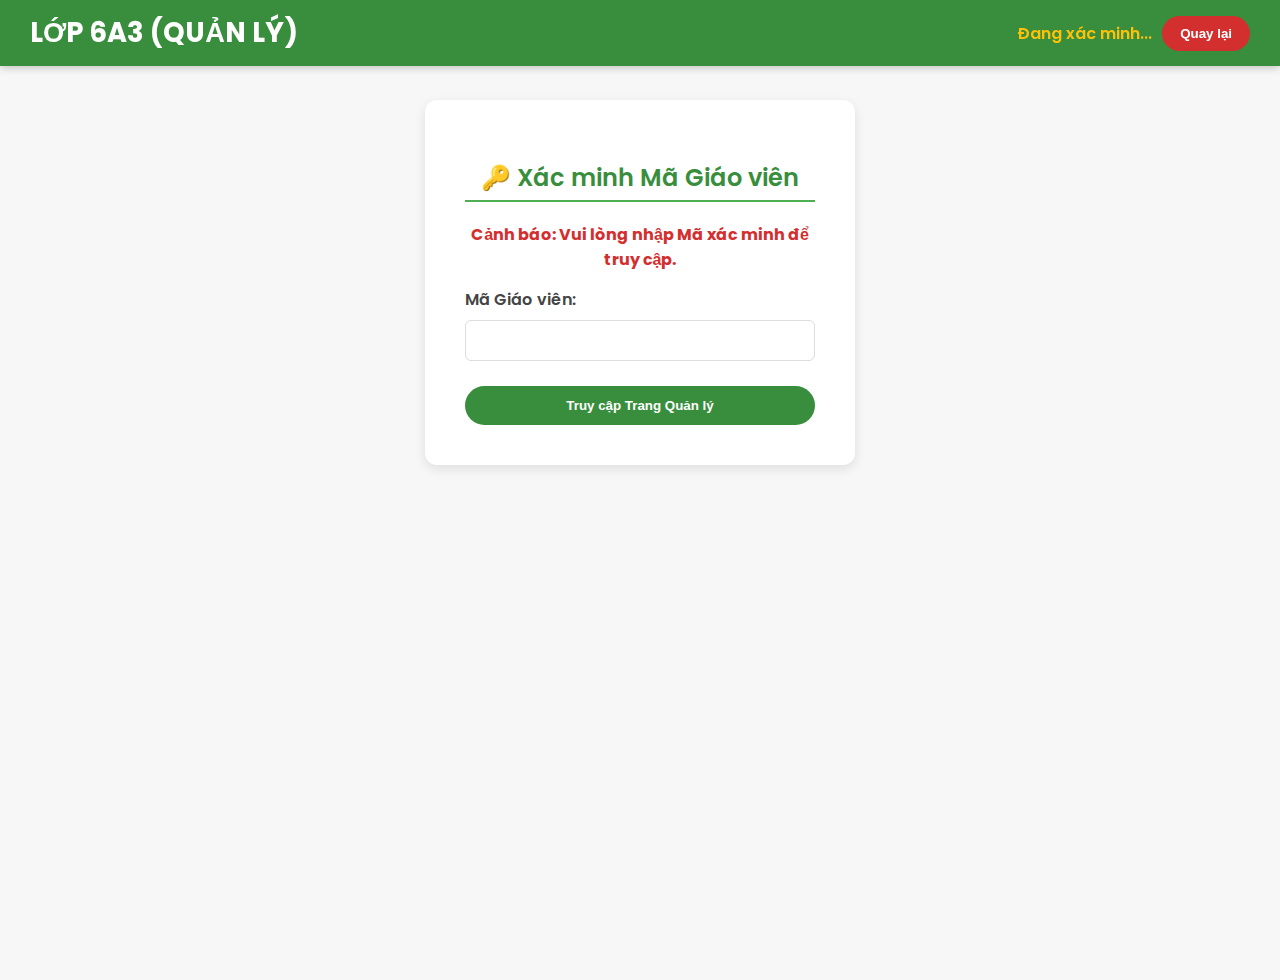
<file: mat_ma_gv.html>
<!DOCTYPE html>
<html lang="vi">
<head>
    <meta charset="UTF-8">
    <meta name="viewport" content="width=device-width, initial-scale=1.0">
    <title>Xác minh Giáo viên</title>
    <style>
        /* CSS ĐẸP ĐÃ CUNG CẤP */
        @import url('https://fonts.googleapis.com/css2?family=Poppins:wght@300;400;600;700&display=swap');

        :root {
            --primary-color: #388E3C; 
            --secondary-color: #4CAF50;
            --accent-color: #FFC107;
            --error-color: #D32F2F;
            --background-light: #F7F7F7;
            --box-shadow: 0 4px 12px rgba(0, 0, 0, 0.1);
        }

        body {
            font-family: 'Poppins', sans-serif;
            background-color: var(--background-light);
            display: flex;
            flex-direction: column;
            align-items: center;
            min-height: 100vh;
            margin: 0;
            padding-top: 80px; 
        }
        h2 {
            color: var(--primary-color);
            font-weight: 600;
            border-bottom: 2px solid var(--secondary-color);
            padding-bottom: 5px;
            margin-bottom: 20px;
        }

        /* HEADER */
        #main-header {
            background-color: var(--primary-color); 
            color: white;
            padding: 12px 30px;
            display: flex;
            justify-content: space-between;
            align-items: center;
            width: 100%;
            box-sizing: border-box;
            position: fixed;
            top: 0;
            left: 0;
            z-index: 1000;
            box-shadow: 0 2px 8px rgba(0, 0, 0, 0.2);
        }
        #class-title { font-size: 1.7em; font-weight: 700; }
        .header-right { display: flex; align-items: center; }
        .nav-button {
            border: none; padding: 10px 18px; margin-left: 10px; border-radius: 20px;
            cursor: pointer; font-weight: 600; transition: all 0.3s ease;
            background-color: var(--secondary-color); color: white;
        }
        .red-button { background-color: var(--error-color); }
        .nav-button:hover { transform: translateY(-2px); box-shadow: 0 4px 8px rgba(0, 0, 0, 0.3); }
        
        /* Hiển thị trạng thái */
        #user-info-display { 
            color: var(--accent-color); 
            margin-left: 15px; 
            font-weight: 600; 
            font-size: 1em; 
        }

        /* CONTAINER XÁC MINH */
        .auth-box {
            background-color: white;
            padding: 40px;
            border-radius: 12px;
            box-shadow: var(--box-shadow);
            width: 350px;
            margin: 20px;
            text-align: center;
        }
        label {
            display: block;
            margin-top: 15px;
            font-weight: 600;
            text-align: left;
            color: #444;
        }
        input[type="password"] {
            width: 100%;
            padding: 12px;
            margin-top: 8px;
            box-sizing: border-box;
            border: 1px solid #ddd;
            border-radius: 6px;
        }
        .auth-box button {
            background-color: var(--primary-color); 
            color: white;
            padding: 12px 15px;
            border: none;
            border-radius: 25px;
            cursor: pointer;
            margin-top: 25px;
            width: 100%;
            font-weight: 600;
            transition: background-color 0.3s ease;
        }
        .auth-box button:hover {
            background-color: #307a34;
        }
        .warning {
            color: var(--error-color);
            font-weight: bold;
            margin-bottom: 15px;
        }
        #login-error {
            color: var(--error-color);
            font-weight: 600;
            margin-top: 10px;
        }
    </style>
</head>
<body>
    
    <header id="main-header">
        <div class="header-left">
            <span id="class-title">LỚP 6A3 (QUẢN LÝ)</span> 
        </div>
        <div class="header-right">
            <span id="user-info-display"></span>
            <button class="nav-button red-button" onclick="window.location.href='trang_chu_gv.html'">Quay lại</button>
        </div>
    </header>

    <div id="teacher-code-prompt" class="auth-box">
        <h2>🔑 Xác minh Mã Giáo viên</h2>
        <p class="warning">Cảnh báo: Vui lòng nhập Mã xác minh để truy cập.</p>
        
        <form id="teacher-code-form">
            <label for="initial-teacher-code">Mã Giáo viên:</label>
            <input type="password" id="initial-teacher-code" required>
            
            <p id="login-error" style="color: red; margin-top: 10px; display: none;"></p>

            <button type="submit">Truy cập Trang Quản lý</button>
        </form>
    </div>

    <script>
        // --- CÀI ĐẶT MÃ GV MỚI ---
        const TEACHER_CODE = "15837204"; 
        const MAIN_MANAGEMENT_FILE = "chuc_nang_gv.html"; 
        const STATUS_LOGGED_IN = "ĐÃ XÁC MINH"; 
        const STATUS_PENDING = "Đang xác minh..."; 
        // -----------------------------

        // Đảm bảo xóa trạng thái đăng nhập cũ (sessionStorage)
        sessionStorage.removeItem('isTeacherLoggedIn');
        sessionStorage.removeItem('teacherDisplayName');

        const form = document.getElementById('teacher-code-form');
        const errorDisplay = document.getElementById('login-error');
        const codeInput = document.getElementById('initial-teacher-code');
        const userInfoDisplay = document.getElementById('user-info-display');

        // Gắn sự kiện SUBMIT FORM
        form.addEventListener('submit', function(event) {
            // Ngăn chặn tải lại trang
            event.preventDefault(); 
            
            const enteredCode = codeInput.value;
            errorDisplay.style.display = 'none';

            // KIỂM TRA MÃ GIÁO VIÊN
            if (enteredCode === TEACHER_CODE) {
                // XÁC MINH THÀNH CÔNG: LƯU TRẠNG THÁI VÀ CHUYỂN HƯỚNG
                sessionStorage.setItem('isTeacherLoggedIn', 'true');
                sessionStorage.setItem('teacherDisplayName', STATUS_LOGGED_IN); 
                
                // CHUYỂN HƯỚNG ĐẾN TRANG MỚI
                window.location.href = MAIN_MANAGEMENT_FILE;
            } else {
                errorDisplay.textContent = "Mã Giáo viên không chính xác. Quyền truy cập bị từ chối.";
                errorDisplay.style.display = 'block';
            }
        });
        
        // Cập nhật trạng thái chờ khi trang load
        userInfoDisplay.textContent = STATUS_PENDING;

    </script>
</body>
</html>
</file>
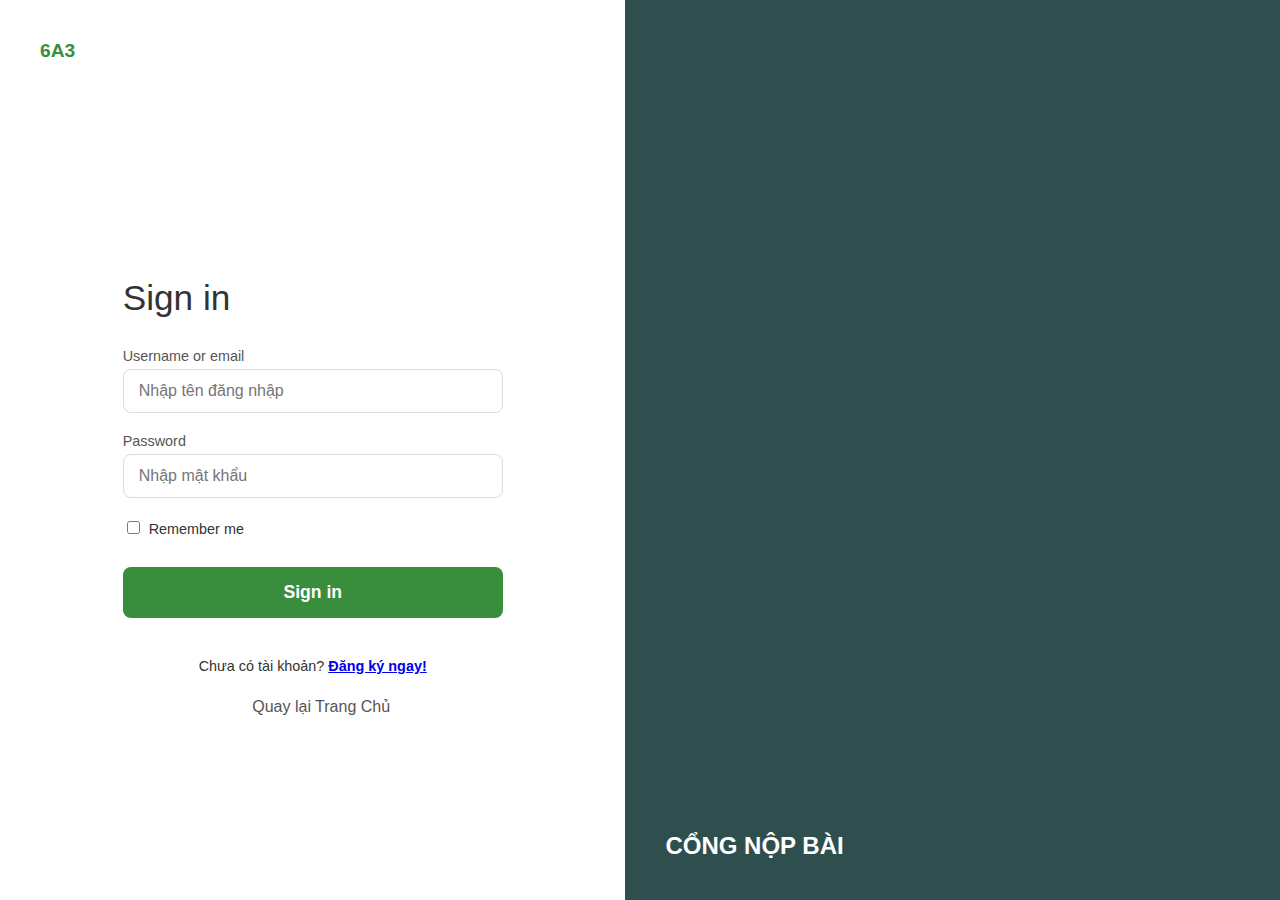
<file: trang_chu_gv.html>
<!DOCTYPE html>
<html lang="vi">
<head>
    <meta charset="UTF-8">
    <meta name="viewport" content="width=device-width, initial-scale=1.0">
    <title>Trang Chủ | Giáo Viên 6A3</title>
    <style>
        /* CSS Chung & Header */
        body { 
            font-family: 'Segoe UI', Tahoma, Geneva, Verdana, sans-serif; 
            margin: 0; 
            padding: 0; 
            background-color: #f0f8ff; /* Nền xanh nhạt */
            color: #333;
        }
        .header {
            background-color: #388E3C; /* Màu xanh lá đậm */
            color: white;
            padding: 10px 40px;
            display: flex;
            justify-content: space-between;
            align-items: center;
        }
        .logo {
            font-size: 1.8em;
            font-weight: bold;
            color: white;
        }
        .nav-links {
            display: flex; align-items: center;
        }
        .nav-links a {
            color: white; text-decoration: none; padding: 8px 15px; border-radius: 4px; margin-left: 10px;
            transition: background-color 0.3s;
        }
        .nav-links a.active {
            background-color: #4CAF50; /* Màu xanh lá nhạt hơn */
            font-weight: bold;
        }
        /* Phần thông tin người dùng */
        #user-info-container {
            display: flex; align-items: center; margin-left: 20px;
        }
        #welcome-user {
            color: #FFC107; /* Màu vàng */
            font-weight: bold; margin-right: 20px; font-size: 1.1em;
        }
        #logout-btn {
            background-color: #e74c3c; cursor: pointer; padding: 8px 15px;
        }
        #logout-btn:hover { background-color: #c0392b; }

        /* Banner chính (Giống trang chủ chung) */
        .hero-banner {
            background-image: url('https://media.vneconomy.vn/images/upload/2025/02/20/anh-lam-viec-nhom-hoat-hinh-034515233.jpg'); /* Thay bằng ảnh nền của bạn */
            background-size: cover;
            background-position: center;
            height: 400px;
            display: flex;
            flex-direction: column;
            justify-content: center;
            align-items: center;
            color: white;
            text-align: center;
            position: relative;
        }
        .hero-banner::before {
            content: '';
            position: absolute;
            top: 0; left: 0; right: 0; bottom: 0;
            background: rgba(0, 0, 0, 0.4); /* Lớp phủ đen nhẹ để chữ nổi bật */
        }
        .banner-content {
            position: relative;
            z-index: 1;
        }
        .banner-content h1 {
            font-size: 3.5em;
            margin-bottom: 10px;
        }
        .banner-content p {
            font-size: 1.5em;
            margin-bottom: 30px;
        }
        #start-button {
            background-color: #FFC107;
            color: #333;
            padding: 15px 40px;
            font-size: 1.5em;
            font-weight: bold;
            border: none;
            border-radius: 50px;
            cursor: pointer;
            transition: background-color 0.3s, transform 0.3s;
        }
        #start-button:hover {
            background-color: #ff9800;
            transform: scale(1.05);
        }

        /* Các khối tính năng */
        .features-section {
            padding: 60px 20px;
            text-align: center;
        }
        .features-section h2 {
            font-size: 2em;
            color: #388E3C;
            margin-bottom: 40px;
        }
        .feature-grid {
            max-width: 900px;
            margin: 0 auto;
            display: flex;
            justify-content: space-around;
            gap: 20px;
        }
        .feature-card {
            background-color: white;
            padding: 30px;
            border-radius: 8px;
            box-shadow: 0 4px 8px rgba(0,0,0,0.1);
            flex: 1;
            text-align: center;
            transition: transform 0.3s;
        }
        .feature-card:hover {
            transform: translateY(-5px);
        }
        .feature-card span {
            font-size: 2em;
            color: #388E3C;
            display: block;
            margin-bottom: 15px;
        }
        .feature-card h3 {
            color: #4CAF50;
            margin-bottom: 10px;
        }
        .feature-card p {
            font-size: 0.9em;
            color: #555;
        }

        /* Footer */
        .footer {
            padding: 20px; text-align: center; background-color: #333;
            color: white; font-size: 0.9em; margin-top: 40px;
        }
    </style>
</head>
<body onload="checkTeacherAccess()">
    <div class="header">
        <div class="logo">
            <span>LỚP 6A3 (GV)</span>
        </div>
        <div class="nav-links">
            <a href="#" class="active">Trang Chủ</a> 
            <div id="user-info-container">
                <span id="welcome-user"></span>
                <a href="#" onclick="logout()" id="logout-btn">Đăng Xuất</a>
            </div>
        </div>
    </div>

    <div class="hero-banner">
        <div class="banner-content">
            <h1>CỔNG QUẢN LÝ BÀI TẬP LỚP 6A3</h1>
            <p>Hệ thống hỗ trợ Giáo viên quản lý, xem và chấm điểm bài nộp của lớp 6A3.</p>
            
            <button id="start-button" onclick="window.location.href='mat_ma_gv.html'">Bắt đầu ngay!</button>
        </div>
    </div>

    <div class="features-section">
        <h2>HỆ THỐNG GIÁO VIÊN HỖ TRỢ BẠN NHỮNG GÌ?</h2>
        <div class="feature-grid">
            <div class="feature-card">
                <span>⭐</span>
                <h3>Phân Quyền Rõ Ràng</h3>
                <p>Quản lý danh sách bài nộp của tất cả học sinh, chấm điểm và theo dõi trạng thái bài tập.</p>
            </div>
            <div class="feature-card">
                <span>📊</span>
                <h3>Theo Dõi Tiến Độ</h3>
                <p>Dễ dàng biết được học sinh nào đã nộp bài, bài nào cần chấm và tổng quan tình hình lớp học.</p>
            </div>
             <div class="feature-card">
                <span>🔗</span>
                <h3>Xem Nhanh Bài Nộp</h3>
                <p>Truy cập nhanh chóng đến các liên kết bài nộp (Canva, Google Drive, v.v.) của học sinh.</p>
            </div>
        </div>
    </div>

    <div class="footer">
        © 2025 Lớp 6A3 Chuyên Anh | Hệ thống Quản Lý.
    </div>

    <script>
        let loggedInDisplayName = ''; 

        function checkTeacherAccess() {
            const role = localStorage.getItem('role');
            const displayName = localStorage.getItem('displayName'); 

            if (role !== 'gv') {
                alert('Bạn không có quyền truy cập trang này. Vui lòng đăng nhập bằng tài khoản Giáo viên.');
                window.location.href = 'dangnhap.html';
                return;
            }

            loggedInDisplayName = displayName || 'Giáo viên'; 
            
            document.getElementById('welcome-user').textContent = `Xin chào, ${loggedInDisplayName}!`;
        }

        function logout() {
            localStorage.removeItem('username');
            localStorage.removeItem('role');
            localStorage.removeItem('displayName'); 
            window.location.href = 'trang_chu.html'; 
        }
    </script>
</body>
</html>
</file>
<file: style.css>
/* --- CSS CƠ BẢN VÀ CHUNG CHO TOÀN BỘ HỆ THỐNG --- */

/* 1. Reset và Thiết lập Font */
body {
    font-family: 'Arial', sans-serif;
    margin: 0;
    padding: 0;
    background-color: #f4f7f9; /* Nền xám nhạt */
    color: #333;
    line-height: 1.6;
}

/* 2. Header (Thanh điều hướng) */
header {
    background-color: #2c3e50; /* Màu xanh đậm */
    color: white;
    padding: 15px 5%;
    display: flex;
    justify-content: space-between;
    align-items: center;
    box-shadow: 0 2px 4px rgba(0, 0, 0, 0.1);
}

.logo {
    font-size: 1.5em;
    font-weight: bold;
}

header nav {
    display: flex;
    align-items: center;
}

header nav a {
    color: white;
    text-decoration: none;
    padding: 8px 15px;
    margin-left: 10px;
    border-radius: 4px;
    transition: background-color 0.3s;
}

header nav a:hover {
    background-color: #34495e;
}

.user-info {
    display: flex;
    align-items: center;
    margin-left: 20px;
    padding: 5px 10px;
    background-color: #1abc9c; /* Màu xanh ngọc nổi bật */
    border-radius: 4px;
}

.user-info i {
    margin-right: 8px;
}

.btn-logout {
    background-color: #e74c3c !important; /* Màu đỏ */
    color: white !important;
    padding: 5px 10px !important;
    margin-left: 15px;
    font-weight: bold;
    border-radius: 4px;
}

.btn-logout:hover {
    background-color: #c0392b !important;
}

/* 3. Khu vực chính (Container) */
.container {
    max-width: 1200px;
    margin: 30px auto;
    padding: 0 20px;
}

.section-title {
    font-size: 2em;
    color: #2c3e50;
    border-bottom: 3px solid #f39c12; /* Đường viền cam nổi bật */
    padding-bottom: 10px;
    margin-bottom: 20px;
}

/* 4. Thống Kê (Dùng cho Danh Sách Lớp) */
.stats-box {
    background-color: #f0f8ff; 
    border: 1px solid #cceeff;
    border-radius: 8px;
    padding: 15px 20px;
    margin-bottom: 30px;
    box-shadow: 0 2px 4px rgba(0, 0, 0, 0.05);
}

.stats-title {
    font-weight: bold;
    color: #007bff;
    margin-bottom: 10px;
    font-size: 1.1em;
}

.stats-content span {
    margin-right: 25px;
    font-size: 0.95em;
    color: #555;
}

.stats-content b {
    color: #e67e22; /* Màu cam */
    font-size: 1.1em;
}

/* 5. Khung chứa nội dung và Bảng Dữ liệu */
.content-box {
    background-color: #fff;
    border-radius: 6px;
    box-shadow: 0 1px 4px rgba(0, 0, 0, 0.1);
    margin-top: 15px;
    overflow-x: auto; /* Cho phép cuộn ngang */
}

/* Bảng Dữ liệu (Lịch sử nộp bài / Danh sách lớp) */
.data-table {
    width: 100%;
    border-collapse: collapse;
}

/* Tiêu đề Bảng (MÀU VÀNG NỔI BẬT) */
.data-table thead th {
    background-color: #ffc107; /* Màu vàng cam */
    color: #333;
    padding: 12px 15px;
    text-align: left;
    font-weight: bold;
    border: 1px solid #ddd;
    border-bottom: 3px solid #f39c12; /* Đường viền dưới đậm hơn */
}

/* Nội dung Bảng */
.data-table tbody tr {
    background-color: #fff;
    transition: background-color 0.2s;
}

.data-table tbody tr:nth-child(even) {
    background-color: #f8f8f8; /* Hiệu ứng sọc */
}

.data-table tbody tr:hover {
    background-color: #f5f5f5;
}

.data-table tbody td {
    padding: 12px 15px;
    border: 1px solid #eee;
    color: #444;
}

/* Dòng rỗng */
.empty-row {
    text-align: center;
    font-style: italic;
    color: #999;
    padding: 15px !important;
}

/* 6. Tiêu đề Danh sách (Dùng cho Danh Sách Lớp) */
.list-title {
    margin-top: 40px;
    padding-bottom: 8px;
    font-size: 1.5em;
    border-bottom: 3px solid;
}
.gv-color {
    color: #28a745; /* Xanh lá */
    border-color: #28a745;
}
.hs-color {
    color: #007bff; /* Xanh dương */
    border-color: #007bff;
}

/* 7. Nút Thao Tác (Dùng cho Danh Sách Lớp) */
.btn-action {
    border: none;
    padding: 8px 12px;
    cursor: pointer;
    border-radius: 4px;
    font-size: 0.85em;
    font-weight: bold;
    margin-right: 5px;
    transition: opacity 0.2s;
}

.btn-action:hover {
    opacity: 0.8;
}

.reset-btn {
    background-color: #ffc107; /* Màu vàng cam */
    color: #333;
}

.delete-btn {
    background-color: #dc3545; /* Màu đỏ */
    color: white;
}

.col-actions {
    width: 250px;
    text-align: center !important;
}

/* 8. Footer */
.footer {
    text-align: center;
    padding: 15px;
    background-color: #34495e;
    color: #ecf0f1;
    margin-top: 40px;
    font-size: 0.85em;
}
</file>
